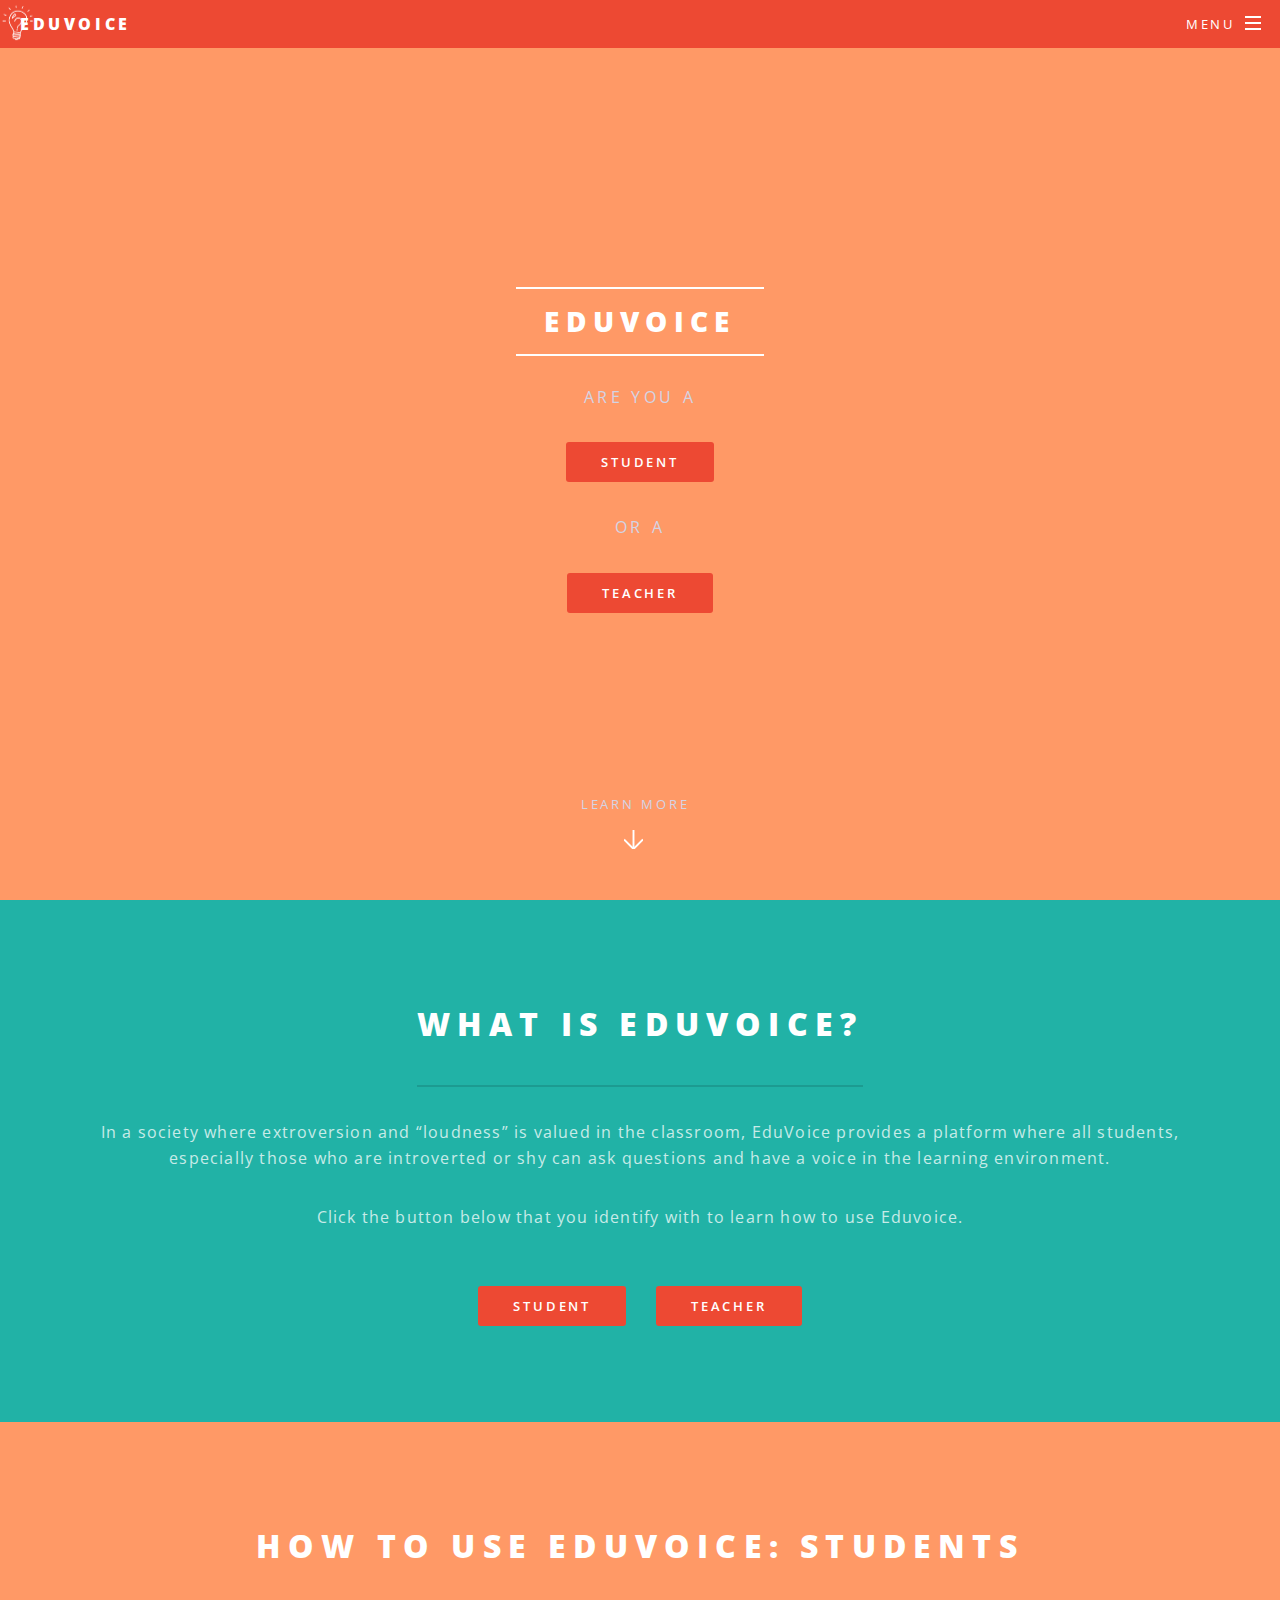
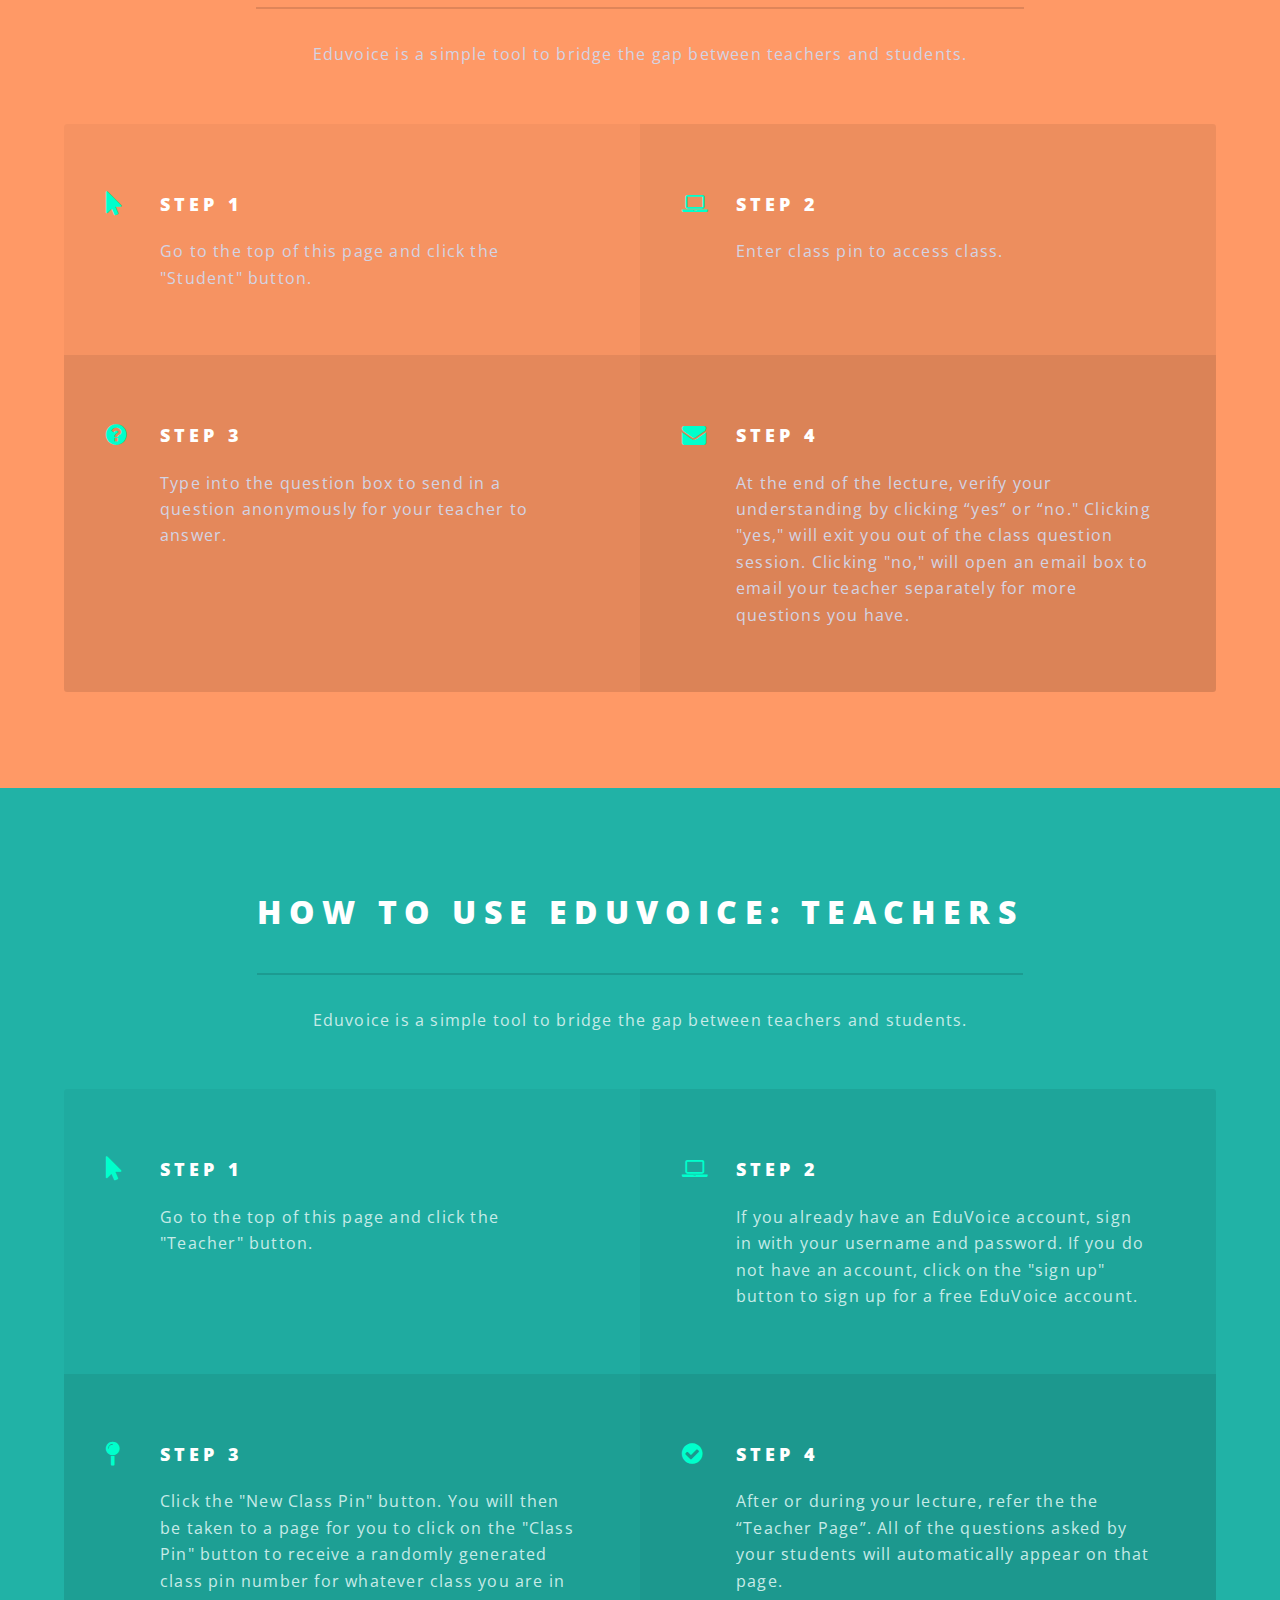
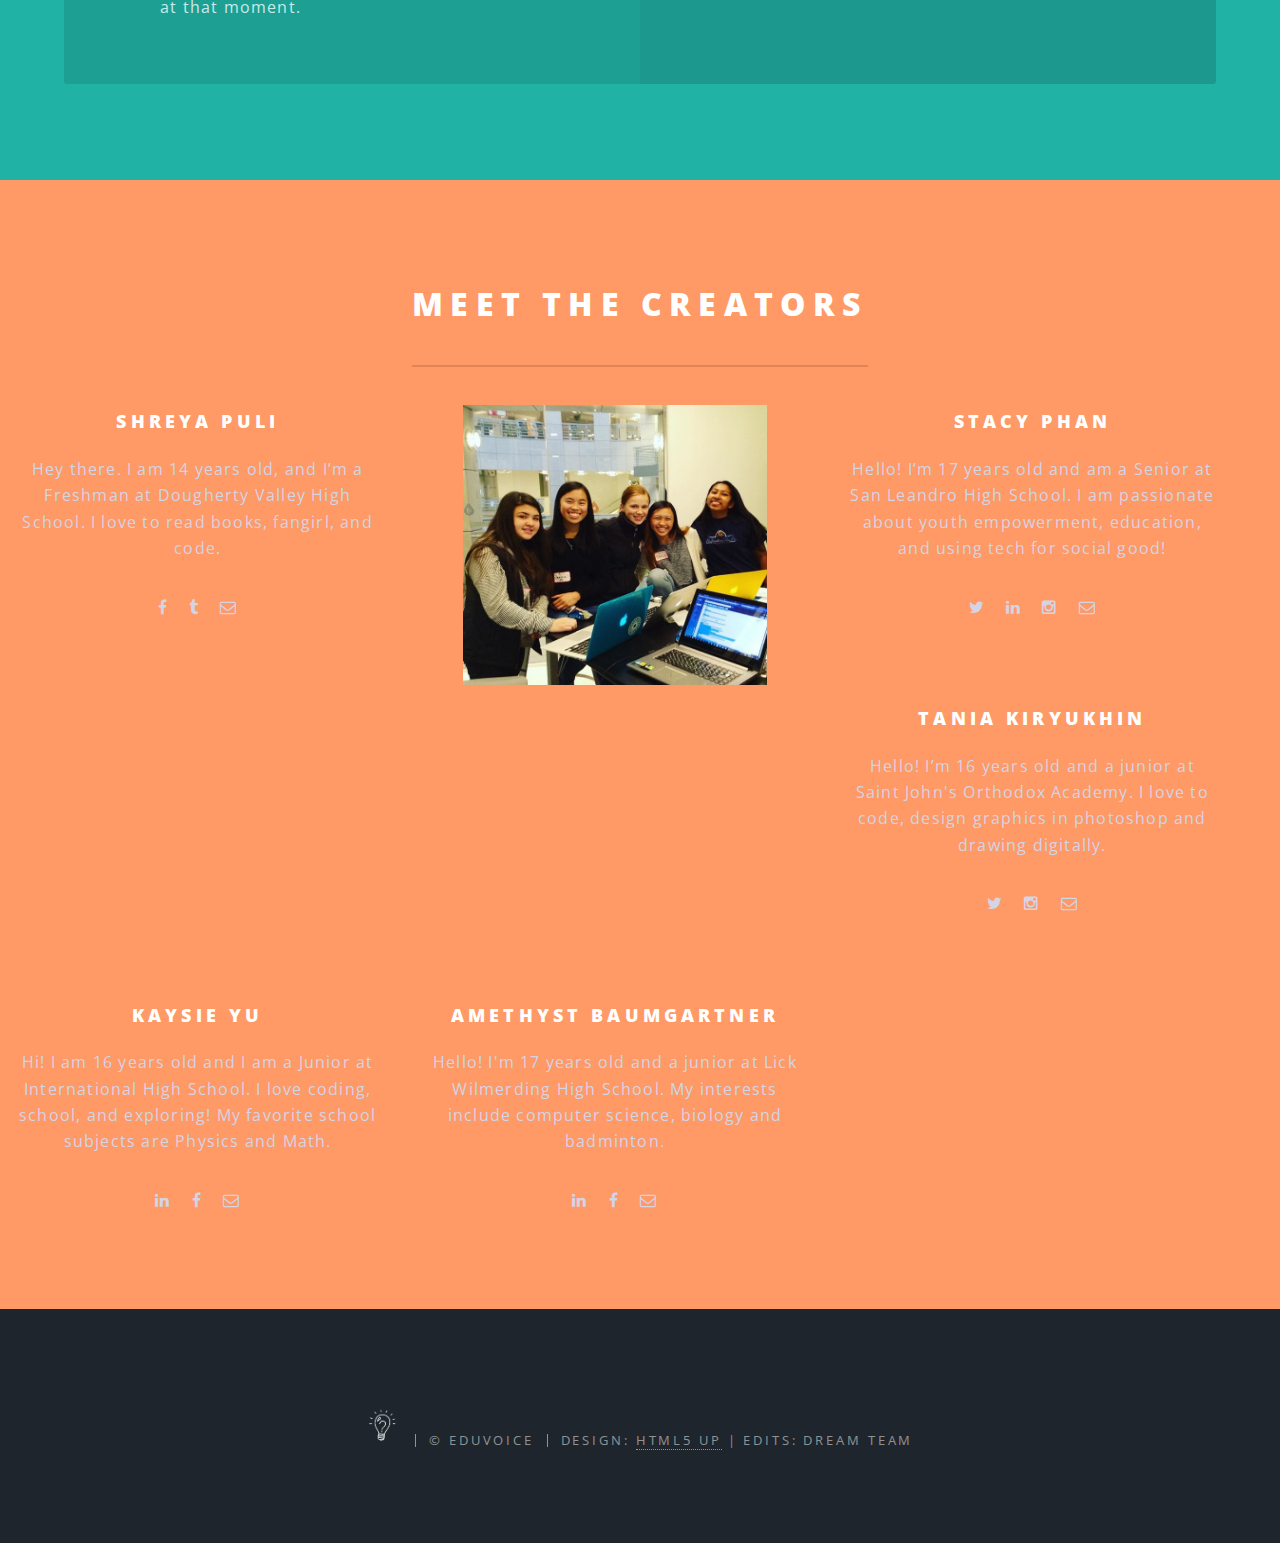
<file: index.html>
<!--
	Spectral by HTML5 UP
	html5up.net | @n33co
	Free for personal and commercial use under the CCA 3.0 license (html5up.net/license)
-->
<html>
	<head>
		<title>EduVoice</title>
		<meta charset="utf-8" />
		<meta name="viewport" content="width=device-width, initial-scale=1" />
		<!--[if lte IE 8]><script src="assets/js/ie/html5shiv.js"></script><![endif]-->
		<link rel="stylesheet" href="assets/css/main.css" />
		<!--[if lte IE 8]><link rel="stylesheet" href="assets/css/ie8.css" /><![endif]-->
		<!--[if lte IE 9]><link rel="stylesheet" href="assets/css/ie9.css" /><![endif]-->
	</head>
	<body class="landing">

		<!-- Page Wrapper -->
			<div id="page-wrapper">

				<!-- Header -->
					<header id="header">
						<h1><a href="index.html">EDUVOICE</a></h1><img src="logo.png" style="width:35px; height:45px"></a>
						<nav id="nav">
							<ul>
								<li class="special">
									<a href="#menu" class="menuToggle"><span>Menu</span></a>
									<div id="menu">
										<ul>
											<li><a href="index.html">Home</a></li>
											<li><a href="#two">How To Use: Students</a></li>
											<li><a href="#three">How To Use: Teachers</a></li>
											<li><a href="elements.html">Teacher Registration</a></li>
										</ul>
									</div>
								</li>
							</ul>
						</nav>
					</header>

				<!-- Banner -->
					<section id="banner" class="wrapper style3 special">
						<div class="inner">
							<h2>EDUVOICE</h2>
							<p>Are you a</p>
							<ul class="actions">
								<li><a href="generic.html" class="button special">Student</a></li>
							</ul>
							<p>or a</p>
							<ul class="actions">
								<li><a href="elements.html" class="button special">Teacher</a></li>
							</ul>
						</div>
						<a href="#one" class="more scrolly">Learn More</a>
					</section>

				<!-- One -->
					<section id="one" class="wrapper style1 special">
						<div class="inner">
							<header class="major">
								<h2>What is Eduvoice?</h2>
								<p>In a society where extroversion and “loudness” is valued in the classroom, EduVoice provides a platform where all students, especially those who are introverted or shy can ask questions and have a voice in the learning environment.</p>
								<p>Click the button below that you identify with to learn how to use Eduvoice.</p>
							</header>
							<ul class="actions">
								<li><a href="#two" class="button special">Student</a></li>
								<li><a href="#three" class="button special">Teacher</a></li>
							</ul>
						</div>
					</section>
				<!-- Two -->
					<section id="two" class="wrapper style3 special">
						<div class="inner">
							<header class="major">
								<h2>How to Use Eduvoice: Students</h2>
								<p>Eduvoice is a simple tool to bridge the gap between teachers and students.</p>
							</header>
							<ul class="features">
								<li class="icon fa-mouse-pointer">
									<h3>STEP 1</h3>
									<p>Go to the top of this page and click the "Student" button.</p>
								</li>
								<li class="icon fa-laptop">
									<h3>STEP 2</h3>
									<p>Enter class pin to access class.</p>
								</li>
								<li class="icon fa-question-circle">
									<h3>Step 3</h3>
									<p>Type into the question box to send in a question anonymously for your teacher to answer.</p>
								</li>
								<li class="icon fa-envelope">
									<h3>Step 4</h3>
									<p>At the end of the lecture, verify your understanding by clicking “yes” or “no." Clicking "yes," will exit you out of the class question session. Clicking "no," will open an email box to email your teacher separately for more questions you have.</p>
								</li>
							</ul>
						</div>
					</section>
				<!-- Three -->
					<section id="three" class="wrapper style1 special">
						<div class="inner">
							<header class="major">
								<h2>How to Use Eduvoice: Teachers</h2>
								<p>Eduvoice is a simple tool to bridge the gap between teachers and students.</p>
							</header>
							<ul class="features">
								<li class="icon fa-mouse-pointer">
									<h3>STEP 1</h3>
									<p>Go to the top of this page and click the "Teacher" button.</p>
								</li>
								<li class="icon fa-laptop">
									<h3>STEP 2</h3>
									<p>If you already have an EduVoice account, sign in with your username and password. If you do not have an account, click on the "sign up" button to sign up for a free EduVoice account.</p>
								</li>
								<li class="icon fa-map-pin">
									<h3>Step 3</h3>
									<p>Click the "New Class Pin" button. You will then be taken to a page for you to click on the "Class Pin" button to receive a randomly generated class pin number for whatever class you are in at that moment.</p>
								</li>
								<li class="icon fa-check-circle">
									<h3>Step 4</h3>
									<p>After or during your lecture, refer the the “Teacher Page”.  All of the questions asked by your students will automatically appear on that page.</p>
								</li>
							</ul>
						</div>
					</section>

				<!-- Four -->
					<section id="four" class="wrapper style3 special">
						<div class="inner">
							<header class="major">
								<h2>Meet the Creators</h2>
							</header>
							<div class="row">
								<div class="4u 12u(narrower)">
									<section>
										<header>
											<h3>Shreya Puli</h3>
										</header>
										<p>Hey there. I am 14 years old, and I’m a Freshman at Dougherty Valley High School. I love to read books, fangirl, and code.</p>
										<ul class="icons">
											<li><a href="https://www.facebook.com/shreya.puli" class="icon fa-facebook"><span class="label">Facebook</span></a></li>
											<li><a href="#" class="icon fa-tumblr"><span class="label">Tumblr</span></a></li>
											<li><a href="mailto:shreya.classes@gmail.com" class="icon fa-envelope-o"><span class="label">Email</span></a></li>
										</ul>		
									</section>
								</div>
								<div class="4u 12u(narrower)">
									<section>
										<header>
											<img src="eduvoice.jpg" style="width:304px;height:280px;">
										</header>
									</section>
								</div>
								<div class="4u 12u(narrower)">
									<section>
										<header>
											<h3>Stacy Phan</h3>
										</header>
										<p>Hello! I’m 17 years old and am a Senior at San Leandro High School. I am passionate about youth empowerment, education, and using tech for social good!</p>
										<ul class="icons">
											<li><a href="https://twitter.com/stacyvusa" class="icon fa-twitter"><span class="label">Twitter</span></a></li>
											<li><a href="https://www.linkedin.com/in/stacy-phan-23124486" class="icon fa-linkedin"><span class="label">Linkedin</span></a></li>
											<li><a href="https://www.instagram.com/stacyusa/" class="icon fa-instagram"><span class="label">Instagram</span></a></li>
											<li><a href="mailto:stacyviviphan@gmail.com" class="icon fa-envelope-o"><span class="label">Email</span></a></li>
										</ul>									
									</section>
								</div>
								<div class="4u 12u(narrower)">
									<section>
										<header>
											<h3>Tania Kiryukhin</h3>
										</header>
										<p>Hello! I’m 16 years old and a junior at Saint John's Orthodox Academy. I love to code, design graphics in photoshop and drawing digitally.</p>
										<ul class="icons">
											<li><a href="https://twitter.com/SJ_difference" class="icon fa-twitter"><span class="label">Twitter</span></a></li>
											<li><a href="https://www.instagram.com/spaceisthe_limit/" class="icon fa-instagram"><span class="label">Instagram</span></a></li>
											<li><a href="mailto:taniask48@gmail.com" class="icon fa-envelope-o"><span class="label">Email</span></a></li>
										</ul>		
									</section>
								</div>
								<div class="4u 12u(narrower)">
									<section>
										<header>
											<h3>Kaysie Yu</h3>
										</header>
										<p>Hi! I am 16 years old and I am a Junior at International High School. I love coding, school, and exploring! My favorite school subjects are Physics and Math.</p>
										<ul class="icons">
											<li><a href="https://www.linkedin.com/pub/kaysie-yu/b3/211/771" class="icon fa-linkedin"><span class="label">Linkedin</span></a></li>
											<li><a href="#" class="icon fa-facebook"><span class="label">Facebook</span></a></li>
											<li><a href="mailto:kaykyuu@gmail.com" class="icon fa-envelope-o"><span class="label">Email</span></a></li>
										</ul>		
									</section>
								</div>
								<div class="4u 12u(narrower)">
									<section>
										<header>
											<h3>Amethyst Baumgartner</h3>
										</header>
										<p>Hello! I'm 17 years old and a junior at Lick Wilmerding High School. My interests include computer science, biology and badminton. </p>
										<ul class="icons">
											<li><a href="https://www.linkedin.com/in/amethyst-baumgartner-a45a97100" class="icon fa-linkedin"><span class="label">Linkedin</span></a></li>											
											<li><a href="#" class="icon fa-facebook"><span class="label">Facebook</span></a></li>
											<li><a href="mailto:amie.b17@gmail.com" class="icon fa-envelope-o"><span class="label">Email</span></a></li>
										</ul>		
									</section>
								</div>
							</div>
						</div>
					</section>

				<!-- Footer -->
					<footer id="footer">
						<ul class="copyright">
							<li><img src="logo.png" style="width:30px; height: 40px;"></li>
							<li>&copy; EduVoice</li><li>Design: <a href="http://html5up.net">HTML5 UP</a></li> | Edits: DREAM TEAM</li>
						</ul>
					</footer>

			</div>

		<!-- Scripts -->
			<script src="assets/js/jquery.min.js"></script>
			<script src="assets/js/jquery.scrollex.min.js"></script>
			<script src="assets/js/jquery.scrolly.min.js"></script>
			<script src="assets/js/skel.min.js"></script>
			<script src="assets/js/util.js"></script>
			<!--[if lte IE 8]><script src="assets/js/ie/respond.min.js"></script><![endif]-->
			<script src="assets/js/main.js"></script>

	</body>
</html>
</file>
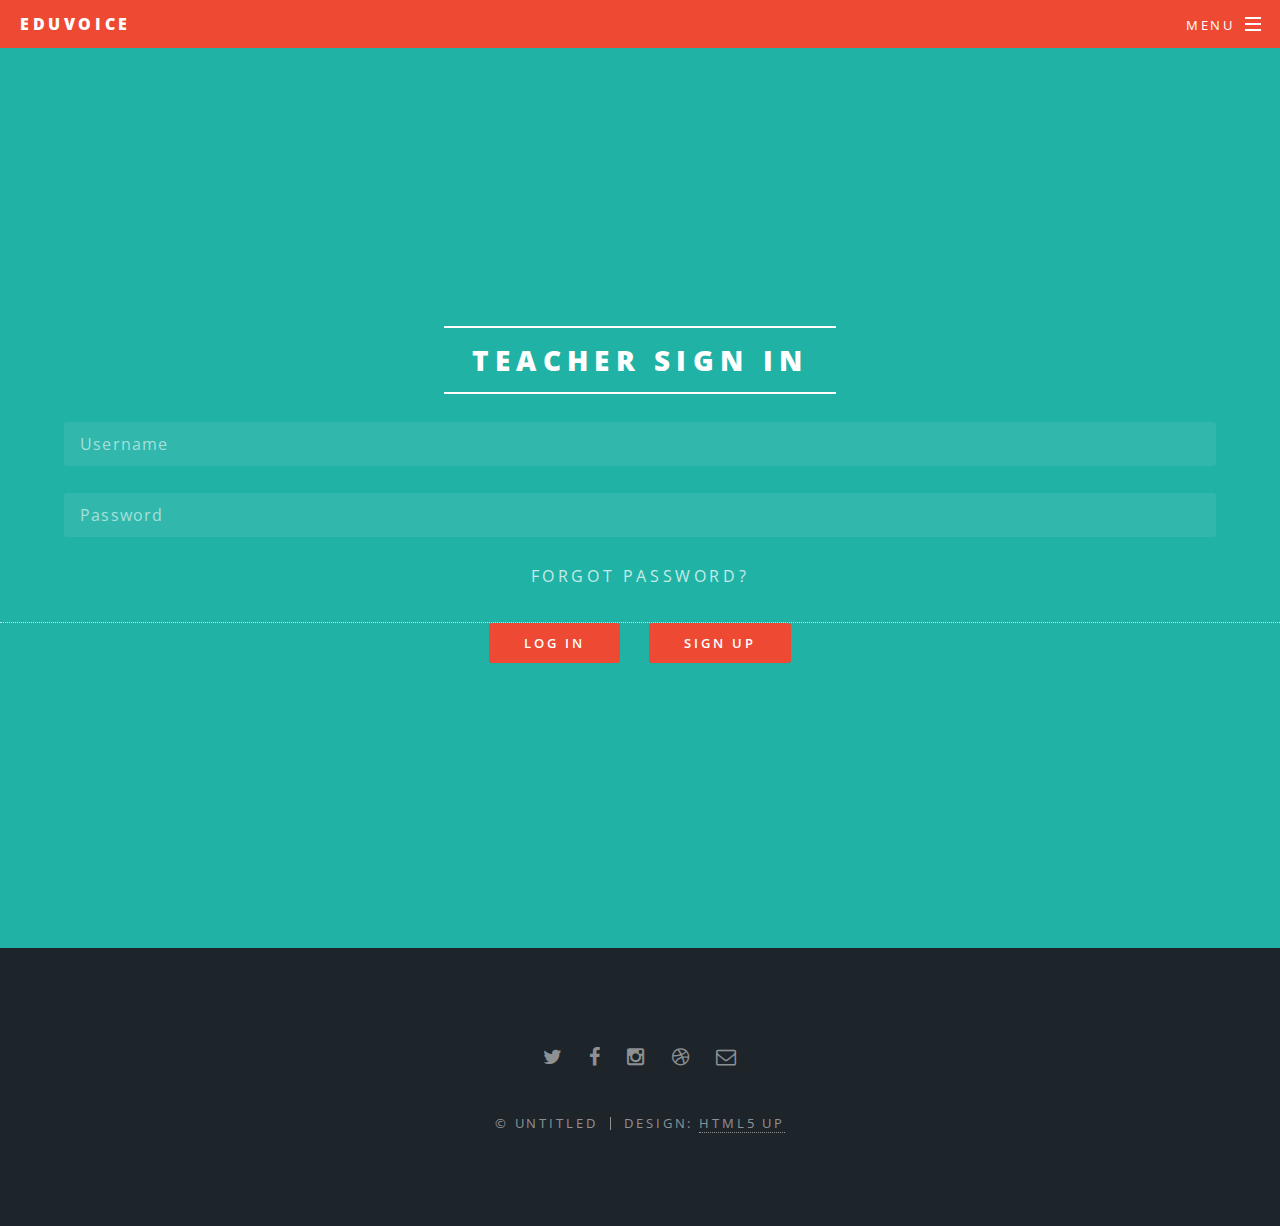
<file: elements.html>
<!DOCTYPE HTML>
<!--
	Spectral by HTML5 UP
	html5up.net | @n33co
	Free for personal and commercial use under the CCA 3.0 license (html5up.net/license)
-->
<html>
	<head>
		<title>Generic - Spectral by HTML5 UP</title>
		<meta charset="utf-8" />
		<meta name="viewport" content="width=device-width, initial-scale=1" />
		<!--[if lte IE 8]><script src="assets/js/ie/html5shiv.js"></script><![endif]-->
		<link rel="stylesheet" href="assets/css/main.css" />
		<!--[if lte IE 8]><link rel="stylesheet" href="assets/css/ie8.css" /><![endif]-->
		<!--[if lte IE 9]><link rel="stylesheet" href="assets/css/ie9.css" /><![endif]-->
	</head>
	<body>

		<!-- Page Wrapper -->
			<div id="page-wrapper">

				<!-- Header -->
					<header id="header">
						<h1><a href="index.html">EDUVOICE</a></h1>
						<nav id="nav">
							<ul>
								<li class="special">
									<a href="#menu" class="menuToggle"><span>Menu</span></a>
									<div id="menu">
										<ul>
											<li><a href="index.html">Home</a></li>
											<li><a href="generic.html">Class ID</a></li>
											<li><a href="elements.html">Elements</a></li>
										</ul>
									</div>
								</li>
							</ul>
						</nav>
					</header>

				<!-- Main -->
					<article id="main">
						<section id="banner" class="wrapper style1 special">
						<div class="inner">
							<h2>TEACHER SIGN IN</h2>
								<input type="text" id="field1" placeholder="Username"><br>
								<input type="text" id="field1" placeholder="Password"><br>
								<a href="http://html5up.net"</a><p>Forgot password?</p>
						</div>
						<ul class="actions">
							<li><a href="teacher2.html" class="button special">Log In</a></li>
							<li><a href="register.html" class="button special">Sign Up</a></li>
						</ul>
						</section>
					</article>

				<!-- Footer -->
					<footer id="footer">
						<ul class="icons">
							<li><a href="#" class="icon fa-twitter"><span class="label">Twitter</span></a></li>
							<li><a href="#" class="icon fa-facebook"><span class="label">Facebook</span></a></li>
							<li><a href="#" class="icon fa-instagram"><span class="label">Instagram</span></a></li>
							<li><a href="#" class="icon fa-dribbble"><span class="label">Dribbble</span></a></li>
							<li><a href="#" class="icon fa-envelope-o"><span class="label">Email</span></a></li>
						</ul>
						<ul class="copyright">
							<li>&copy; Untitled</li><li>Design: <a href="http://html5up.net">HTML5 UP</a></li>
						</ul>
					</footer>

			</div>

		<!-- Scripts -->
			<script src="assets/js/jquery.min.js"></script>
			<script src="assets/js/jquery.scrollex.min.js"></script>
			<script src="assets/js/jquery.scrolly.min.js"></script>
			<script src="assets/js/skel.min.js"></script>
			<script src="assets/js/util.js"></script>
			<!--[if lte IE 8]><script src="assets/js/ie/respond.min.js"></script><![endif]-->
			<script src="assets/js/main.js"></script>

	</body>
</html>
</file>
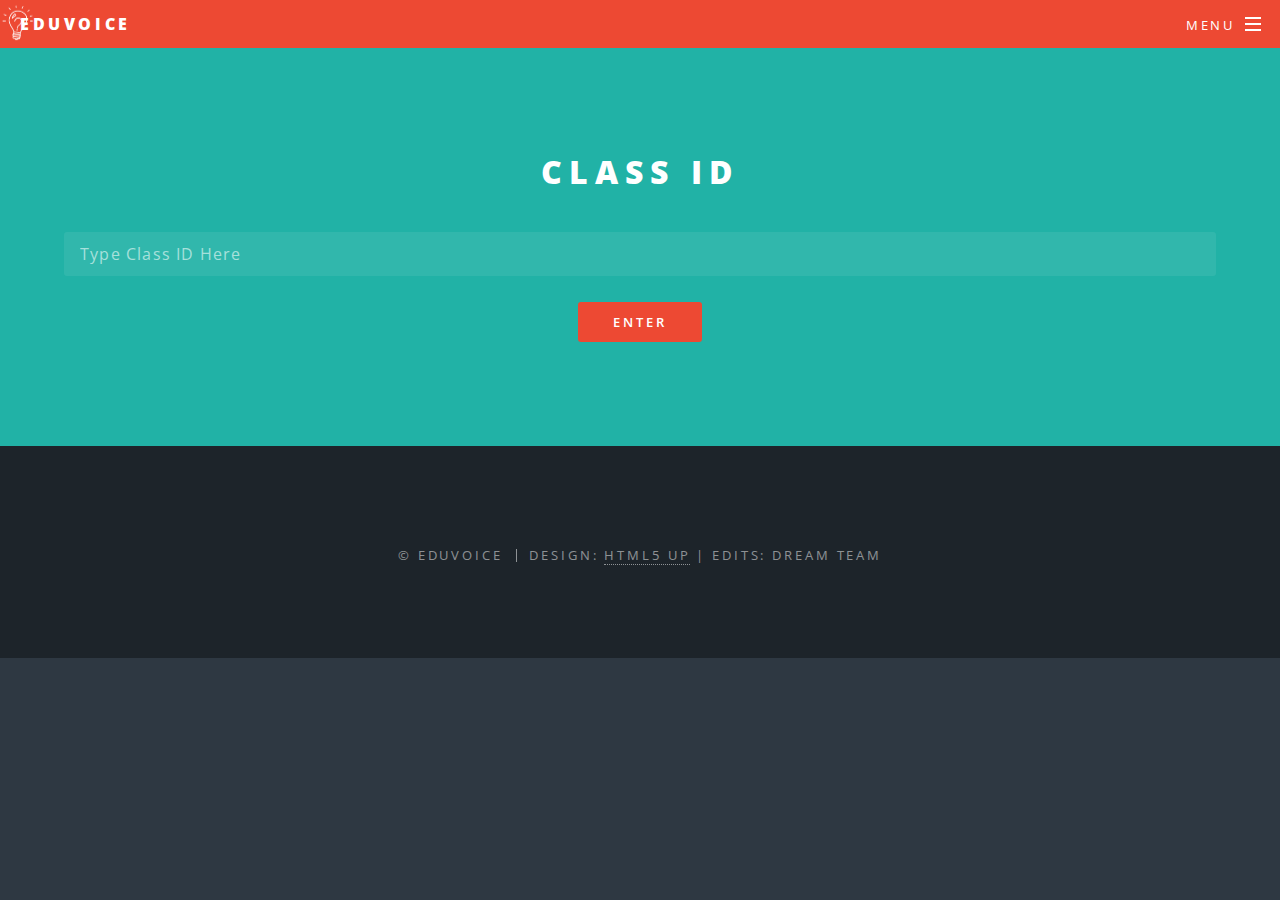
<file: generic.html>
<!DOCTYPE HTML>
<!--
	Spectral by HTML5 UP
	html5up.net | @n33co
	Free for personal and commercial use under the CCA 3.0 license (html5up.net/license)
-->
<html>
	<head>
		<title>EduVoice</title>
		<meta charset="utf-8" />
		<meta name="viewport" content="width=device-width, initial-scale=1" />
		<!--[if lte IE 8]><script src="assets/js/ie/html5shiv.js"></script><![endif]-->
		<link rel="stylesheet" href="assets/css/main.css" />
		<!--[if lte IE 8]><link rel="stylesheet" href="assets/css/ie8.css" /><![endif]-->
		<!--[if lte IE 9]><link rel="stylesheet" href="assets/css/ie9.css" /><![endif]-->
	</head>
	<body>

		<!-- Page Wrapper -->
			<div id="page-wrapper">

				<!-- Header -->
					<header id="header">
						<h1><a href="index.html">EDUVOICE</a></h1><img src="logo.png" style="width:35px; height:45px"></a>
						<nav id="nav">
							<ul>
								<li class="special">
									<a href="#menu" class="menuToggle"><span>Menu</span></a>
									<div id="menu">
										<ul>
											<li><a href="index.html">Home</a></li>
											<li><a href="#two">How To Use: Students</a></li>
											<li><a href="#three">How To Use: Teachers</a></li>
											<li><a href="elements.html">Teacher Registration</a></li>
										</ul>
									</div>
								</li>
							</ul>
						</nav>
					</header>

				<!-- Main -->
						<section id="one" class="wrapper style1 special">
						<div class="inner">
							<h2>CLASS ID</h2>
								<input type="text" id="field1" placeholder="Type Class ID Here"><br>	
						</div>
						<ul class="actions">
							<li><a href="questions.html" class="button special">ENTER</a></li>
						</ul>
						</section>

				<!-- Footer -->
					<footer id="footer">
						<ul class="copyright">
							<li>&copy; EduVoice</li><li>Design: <a href="http://html5up.net">HTML5 UP</a></li> | Edits: DREAM TEAM</li>
						</ul>
					</footer>

			</div>

		<!-- Scripts -->
			<script src="assets/js/jquery.min.js"></script>
			<script src="assets/js/jquery.scrollex.min.js"></script>
			<script src="assets/js/jquery.scrolly.min.js"></script>
			<script src="assets/js/skel.min.js"></script>
			<script src="assets/js/util.js"></script>
			<!--[if lte IE 8]><script src="assets/js/ie/respond.min.js"></script><![endif]-->
			<script src="assets/js/main.js"></script>

	</body>
</html>
</file>
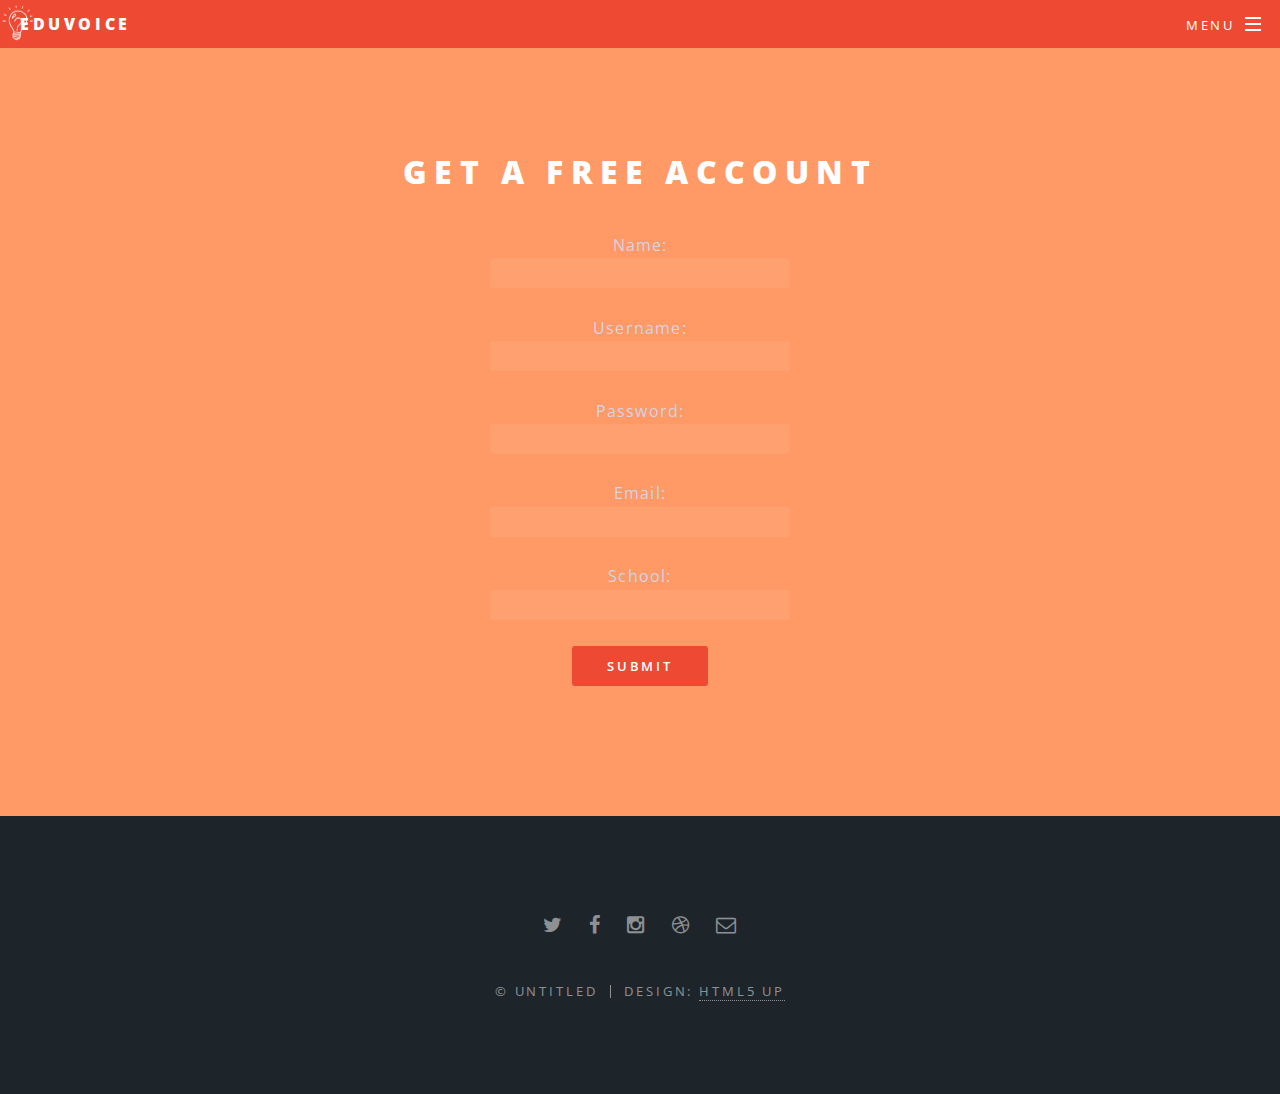
<file: register.html>
<!DOCTYPE HTML>
<!--
	Spectral by HTML5 UP
	html5up.net | @n33co
	Free for personal and commercial use under the CCA 3.0 license (html5up.net/license)
-->
<html>
	<head>
		<title>EduVoice</title>
		<meta charset="utf-8" />
		<meta name="viewport" content="width=device-width, initial-scale=1" />
		<!--[if lte IE 8]><script src="assets/js/ie/html5shiv.js"></script><![endif]-->
		<link rel="stylesheet" href="assets/css/main.css" />
		<!--[if lte IE 8]><link rel="stylesheet" href="assets/css/ie8.css" /><![endif]-->
		<!--[if lte IE 9]><link rel="stylesheet" href="assets/css/ie9.css" /><![endif]-->
	</head>
	<body>

		<!-- Page Wrapper -->
			<div id="page-wrapper">

				<!-- Header -->
					<header id="header">
						<h1><a href="index.html">EDUVOICE</a></h1><img src="logo.png" style="width:35px; height:45px"></a>
						<nav id="nav">
							<ul>
								<li class="special">
									<a href="#menu" class="menuToggle"><span>Menu</span></a>
									<div id="menu">
										<ul>
											<li><a href="index.html">Home</a></li>
											<li><a href="#two">How To Use: Students</a></li>
											<li><a href="#three">How To Use: Teachers</a></li>
											<li><a href="elements.html">Teacher Registration</a></li>
										</ul>
									</div>
								</li>
							</ul>
						</nav>
					</header>
		
		<section id="three" class="wrapper style3 special">
			<div class="inner">
				<header>
					<h2>Get a Free Account</h>
				</header>
			</div>

		<div>
		<form>
			Name:
			<input type="text" style="width:300px;height:30px;margin-left:auto;margin-right:auto;display:block;margin-bottom:0%""> <center> <name="firstname">
			<br>Username:</br>
				<input type="text" style="width:300px;height:30px;margin-left:auto;margin-right:auto;display:block;margin-bottom:0%""> <center> <name="firstname"> 
			<br>Password:</br>
				<input type="text" style="width:300px;height:30px;margin-left:auto;margin-right:auto;display:block;margin-bottom:0%""> <center> <name="firstname">
			<br> Email:</br>
				<input type="text" style="width:300px;height:30px;margin-left:auto;margin-right:auto;display:block;margin-bottom:0%""> <center> <name="firstname">
			<br> School:</br>
			<input type="text" style="width:300px;height:30px;margin-left:auto;margin-right:auto;display:block;margin-bottom:0%""> <center> <name="firstname">
		</form>
		<ul class="actions">
			<br>
			<center><li><a href="elements.html" class="button special">Submit</a></li></center>
			</br>
		</ul>
		</div>
		</section>
		
				<!-- Footer -->
					<footer id="footer">
						<ul class="icons">
							<li><a href="#" class="icon fa-twitter"><span class="label">Twitter</span></a></li>
							<li><a href="#" class="icon fa-facebook"><span class="label">Facebook</span></a></li>
							<li><a href="#" class="icon fa-instagram"><span class="label">Instagram</span></a></li>
							<li><a href="#" class="icon fa-dribbble"><span class="label">Dribbble</span></a></li>
							<li><a href="#" class="icon fa-envelope-o"><span class="label">Email</span></a></li>
						</ul>
						<ul class="copyright">
							<li>&copy; Untitled</li><li>Design: <a href="http://html5up.net">HTML5 UP</a></li>
						</ul>
					</footer>

			</div>

		<!-- Scripts -->
			<script src="assets/js/jquery.min.js"></script>
			<script src="assets/js/jquery.scrollex.min.js"></script>
			<script src="assets/js/jquery.scrolly.min.js"></script>
			<script src="assets/js/skel.min.js"></script>
			<script src="assets/js/util.js"></script>
			<!--[if lte IE 8]><script src="assets/js/ie/respond.min.js"></script><![endif]-->
			<script src="assets/js/main.js"></script>

	</body>
</html>
</file>
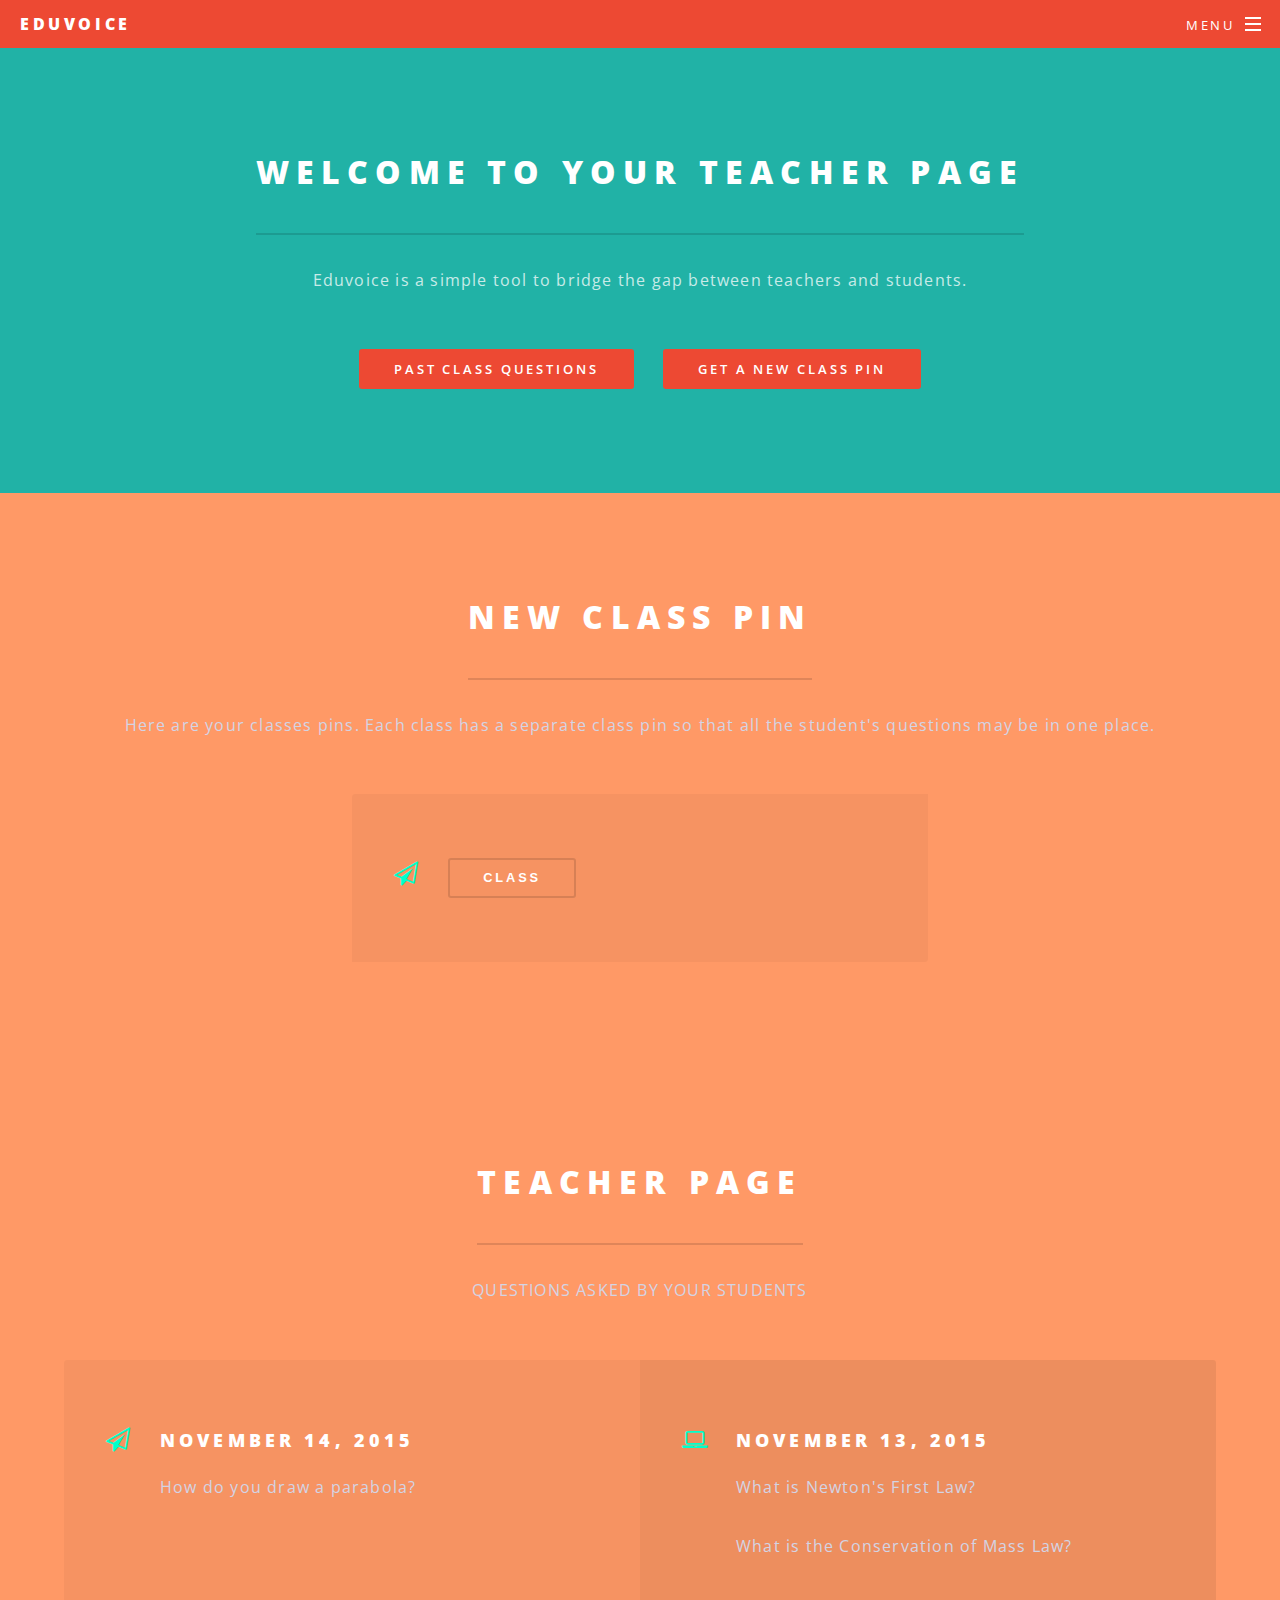
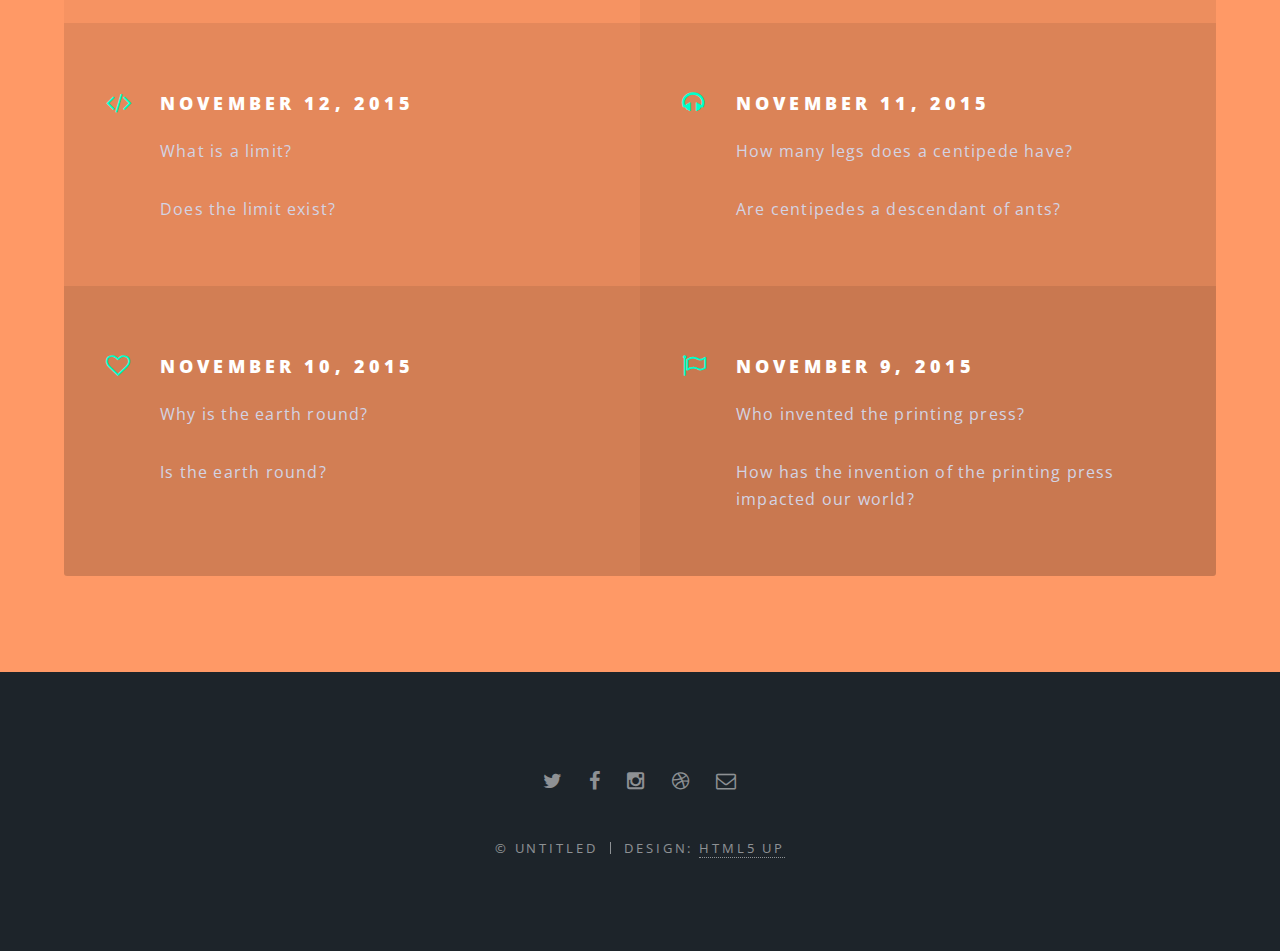
<file: teacher2.html>
<!DOCTYPE HTML>
<!--
	Spectral by HTML5 UP
	html5up.net | @n33co
	Free for personal and commercial use under the CCA 3.0 license (html5up.net/license)
-->
<html>
	<head>
		<title>Generic - Spectral by HTML5 UP</title>
		<meta charset="utf-8" />
		<meta name="viewport" content="width=device-width, initial-scale=1" />
		<!--[if lte IE 8]><script src="assets/js/ie/html5shiv.js"></script><![endif]-->
		<link rel="stylesheet" href="assets/css/main.css" />
		<!--[if lte IE 8]><link rel="stylesheet" href="assets/css/ie8.css" /><![endif]-->
		<!--[if lte IE 9]><link rel="stylesheet" href="assets/css/ie9.css" /><![endif]-->
	</head>
	<body>

		<!-- Page Wrapper -->
			<div id="page-wrapper">

				<!-- Header -->
					<header id="header">
						<h1><a href="index.html">EDUVOICE</a></h1>
						<nav id="nav">
							<ul>
								<li class="special">
									<a href="#menu" class="menuToggle"><span>Menu</span></a>
									<div id="menu">
										<ul>
											<li><a href="index.html">Home</a></li>
											<li><a href="generic.html">Class ID</a></li>
											<li><a href="elements.html">Elements</a></li>
										</ul>
									</div>
								</li>
							</ul>
						</nav>
					</header>

				<!-- Main -->
					<section id="one" class="wrapper style1 special">
						<div class="inner">
							<header class="major">
								<h2>WELCOME TO YOUR TEACHER PAGE</h2>
								<p>Eduvoice is a simple tool to bridge the gap between teachers and students.</p>
							</header>
							<ul class="actions">
								<li><a href="#three" class="button special">Past Class Questions</a></li>
								<li><a href="#two" class="button special">Get A New Class Pin</a></li>
							</ul>
						</div>
					</section>
			
				<!-- Two -->
					<section id="two" class="wrapper style3 special">
						<div class="inner">
							<header class="major">
								<h2>New Class Pin</h2>
								<p>Here are your classes pins. Each class has a separate class pin so that all the student's questions may be in one place.</p>
							</header>
							<ul class="features">
								<li class="icon fa-paper-plane-o">
									<button onclick="myFunction()">Class</button>
									<p id="demo"></p>
									<script>										
									function myFunction() {
										var randNumber = Math.floor(Math.random() * 100000);
										if (randNumber >= 10000) {
											document.getElementById("demo").innerHTML = randNumber;		
										}
										else {
											myFunction();
										}
									}
									</script>
								</li>					
							</ul>
						</div>
					</section>
					
<!-- Teacher Questions Page -->
					<section id="three" class="wrapper style3 special">
						<div class="inner">
							<header class="major">
								<h2>Teacher Page</h2>
								<p>QUESTIONS ASKED BY YOUR STUDENTS</p>
							</header>
							<ul class="features">
								<li class="icon fa-paper-plane-o">
									<h3>November 14, 2015</h3>
									<p>How do you draw a parabola?</p>
								</li>
								<li class="icon fa-laptop">
									<h3>November 13, 2015</h3>
									<p>What is Newton's First Law?</p>
									<p>What is the Conservation of Mass Law?</p>
								</li>
								<li class="icon fa-code">
									<h3>November 12, 2015</h3>
									<p>What is a limit?</p>
									<p>Does the limit exist?</p>
								</li>
								<li class="icon fa-headphones">
									<h3>November 11, 2015</h3>
									<p>How many legs does a centipede have?</p>
									<p>Are centipedes a descendant of ants?</p>
								</li>
								<li class="icon fa-heart-o">
									<h3>November 10, 2015</h3>
									<p>Why is the earth round?</p>
									<p>Is the earth round?</p>
								</li>
								<li class="icon fa-flag-o">
									<h3>November 9, 2015</h3>
									<p>Who invented the printing press?</p>
									<p>How has the invention of the printing press impacted our world?</p>
								</li>
							</ul>
						</div>
					</section> 

				<!-- Footer -->
					<footer id="footer">
						<ul class="icons">
							<li><a href="#" class="icon fa-twitter"><span class="label">Twitter</span></a></li>
							<li><a href="#" class="icon fa-facebook"><span class="label">Facebook</span></a></li>
							<li><a href="#" class="icon fa-instagram"><span class="label">Instagram</span></a></li>
							<li><a href="#" class="icon fa-dribbble"><span class="label">Dribbble</span></a></li>
							<li><a href="#" class="icon fa-envelope-o"><span class="label">Email</span></a></li>
						</ul>
						<ul class="copyright">
							<li>&copy; Untitled</li><li>Design: <a href="http://html5up.net">HTML5 UP</a></li>
						</ul>
					</footer>

			</div>

		<!-- Scripts -->
			<script src="assets/js/jquery.min.js"></script>
			<script src="assets/js/jquery.scrollex.min.js"></script>
			<script src="assets/js/jquery.scrolly.min.js"></script>
			<script src="assets/js/skel.min.js"></script>
			<script src="assets/js/util.js"></script>
			<!--[if lte IE 8]><script src="assets/js/ie/respond.min.js"></script><![endif]-->
			<script src="assets/js/main.js"></script>

	</body>
</html>
</file>
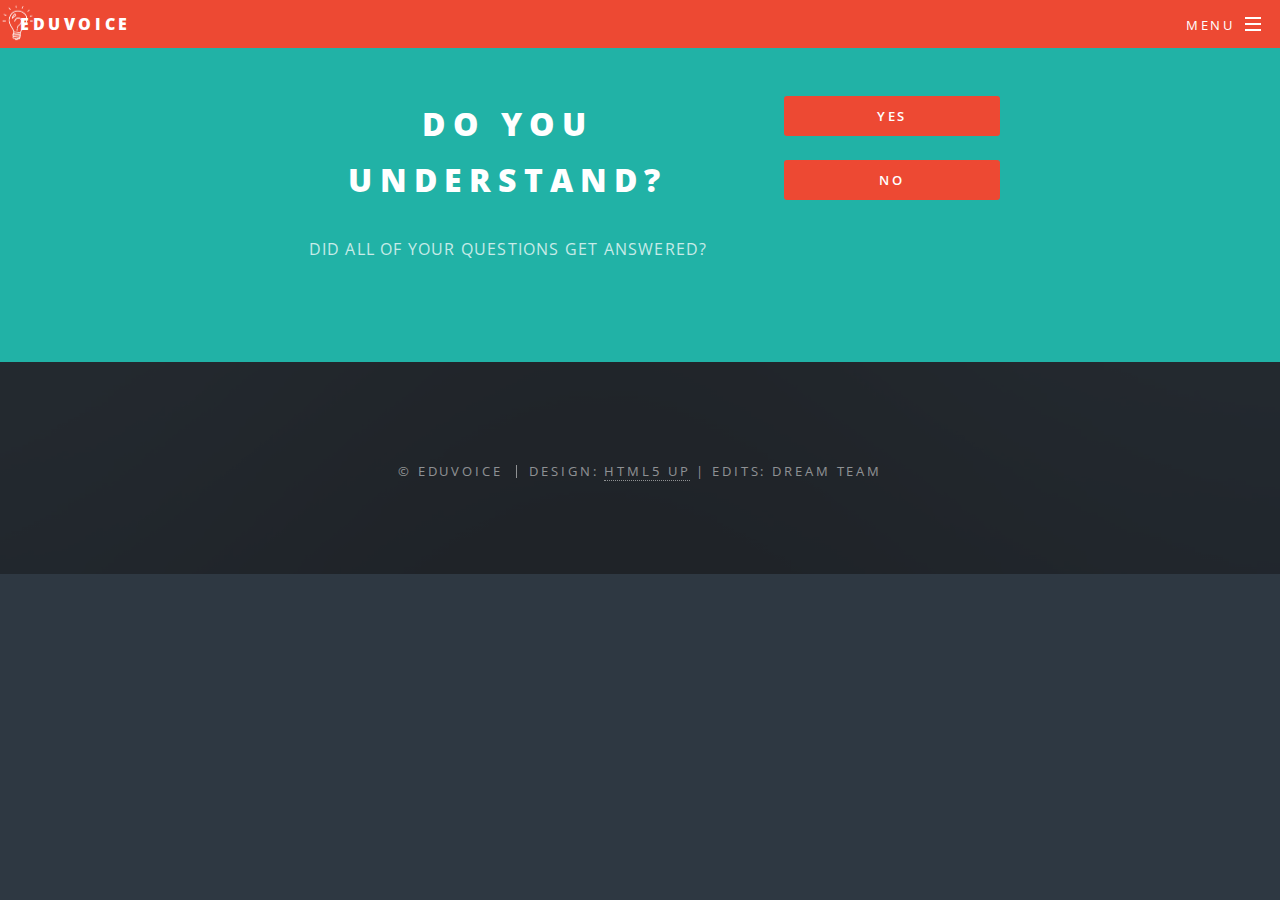
<file: understandpage.html>
<!DOCTYPE HTML>
<!--
	Spectral by HTML5 UP
	html5up.net | @n33co
	Free for personal and commercial use under the CCA 3.0 license (html5up.net/license)
-->
<html>
	<head>
		<title>EduVoice</title>
		<meta charset="utf-8" />
		<meta name="viewport" content="width=device-width, initial-scale=1" />
		<!--[if lte IE 8]><script src="assets/js/ie/html5shiv.js"></script><![endif]-->
		<link rel="stylesheet" href="assets/css/main.css" />
		<!--[if lte IE 8]><link rel="stylesheet" href="assets/css/ie8.css" /><![endif]-->
		<!--[if lte IE 9]><link rel="stylesheet" href="assets/css/ie9.css" /><![endif]-->
	</head>
	<body class="landing">

		<!-- Page Wrapper -->
			<div id="page-wrapper">

				<!-- Header -->
					<header id="header">
						<h1><a href="index.html">EDUVOICE</a></h1><img src="logo.png" style="width:35px; height:45px"></a>
						<nav id="nav">
							<ul>
								<li class="special">
									<a href="#menu" class="menuToggle"><span>Menu</span></a>
									<div id="menu">
										<ul>
											<li><a href="index.html">Home</a></li>
											<li><a href="#two">How To Use: Students</a></li>
											<li><a href="#three">How To Use: Teachers</a></li>
											<li><a href="elements.html">Teacher Registration</a></li>
										</ul>
									</div>
								</li>
							</ul>
						</nav>
					</header>
                    
                    <!-- Do you Understand Page -->
					<section id="cta" class="wrapper style1 special">
						<div class="inner">
							<header>
								<h2>Do You Understand?</h2>
								<p>DID ALL OF YOUR QUESTIONS GET ANSWERED?</p>
							</header>
							<ul class="actions vertical">
								<li><a href="index.html" class="button fit special">Yes</a></li>
								<li><a href="mailto:email@email.co" class="button fit special">No</a></li>		
							</ul>
						</div>
					</section>

				<!-- Footer -->
				<!-- Footer -->
					<footer id="footer">
						<ul class="copyright">
							<li>&copy; EduVoice</li><li>Design: <a href="http://html5up.net">HTML5 UP</a></li> | Edits: DREAM TEAM</li>
						</ul>
					</footer>

			</div>

			</div>

		<!-- Scripts -->
			<script src="assets/js/jquery.min.js"></script>
			<script src="assets/js/jquery.scrollex.min.js"></script>
			<script src="assets/js/jquery.scrolly.min.js"></script>
			<script src="assets/js/skel.min.js"></script>
			<script src="assets/js/util.js"></script>
			<!--[if lte IE 8]><script src="assets/js/ie/respond.min.js"></script><![endif]-->
			<script src="assets/js/main.js"></script>

	</body>
</html>
</file>
<file: assets/css/ie8.css>
/*
	Spectral by HTML5 UP
	html5up.net | @n33co
	Free for personal and commercial use under the CCA 3.0 license (html5up.net/license)
*/

/* Icon */

	.icon.major {
		border: none;
	}

		.icon.major:before {
			font-size: 3em;
		}

/* Form */

	label {
		color: #2E3842;
	}

	input[type="text"],
	input[type="password"],
	input[type="email"],
	select,
	textarea {
		border: solid 1px #dfdfdf;
	}

/* Button */

	input[type="submit"],
	input[type="reset"],
	input[type="button"],
	button,
	.button {
		border: solid 2px #dfdfdf;
	}

		input[type="submit"].special,
		input[type="reset"].special,
		input[type="button"].special,
		button.special,
		.button.special {
			border: 0 !important;
		}

/* Page Wrapper + Menu */

	#menu {
		display: none;
	}

	body.is-menu-visible #menu {
		display: block;
	}

/* Header */

	#header nav > ul > li > a.menuToggle:after {
		display: none;
	}

/* Banner + Wrapper (style4) */

	#banner,
	.wrapper.style4 {
		-ms-behavior: url("assets/js/ie/backgroundsize.min.htc");
	}

		#banner:before,
		.wrapper.style4:before {
			display: none;
		}

/* Banner */

	#banner .more {
		height: 4em;
	}

		#banner .more:after {
			display: none;
		}

/* Main */

	#main > header {
		-ms-behavior: url("assets/js/ie/backgroundsize.min.htc");
	}

		#main > header:before {
			display: none;
		}
</file>
<file: assets/css/ie9.css>
/*
	Spectral by HTML5 UP
	html5up.net | @n33co
	Free for personal and commercial use under the CCA 3.0 license (html5up.net/license)
*/

/* Spotlight */

	.spotlight {
		display: block;
	}

		.spotlight .image {
			display: inline-block;
			vertical-align: top;
		}

		.spotlight .content {
			padding: 4em 4em 2em 4em ;
			display: inline-block;
		}

		.spotlight:after {
			clear: both;
			content: '';
			display: block;
		}

/* Features */

	.features {
		display: block;
	}

		.features li {
			float: left;
		}

		.features:after {
			content: '';
			display: block;
			clear: both;
		}

/* Banner + Wrapper (style4) */

	#banner,
	.wrapper.style2 {
		background-image: url("../../images/banner.jpg");
		background-position: center center;
		background-repeat: no-repeat;
		background-size: cover;
		position: relative;
	}

		#banner:before,
		.wrapper.style2:before {
			background: #000000;
			content: '';
			height: 100%;
			left: 0;
			opacity: 0.5;
			position: absolute;
			top: 0;
			width: 100%;
		}

		#banner .inner,
		.wrapper.style2 .inner {
			position: relative;
			z-index: 1;
		}

/* Banner */

	#banner {
		padding: 14em 0 12em 0 ;
		height: auto;
	}

		#banner:after {
			display: none;
		}

/* CTA */

	#cta .inner header {
		float: left;
	}

	#cta .inner .actions {
		float: left;
	}

	#cta .inner:after {
		clear: both;
		content: '';
		display: block;
	}

/* Main */

	#main > header {
		background-image: url("../../images/banner.jpg");
		background-position: center center;
		background-repeat: no-repeat;
		background-size: cover;
		position: relative;
	}

		#main > header:before {
			background: #000000;
			content: '';
			height: 100%;
			left: 0;
			opacity: 0.5;
			position: absolute;
			top: 0;
			width: 100%;
		}

		#main > header > * {
			position: relative;
			z-index: 1;
		}
</file>
<file: assets/css/main.css>
@import url(font-awesome.min.css);
@import url("http://fonts.googleapis.com/css?family=Open+Sans:400,400italic,600,600italic,800,800italic");

/*
	Spectral by HTML5 UP
	html5up.net | @n33co
	Free for personal and commercial use under the CCA 3.0 license (html5up.net/license)
*/

/* Reset */

	html, body, div, span, applet, object, iframe, h1, h2, h3, h4, h5, h6, p, blockquote, pre, a, abbr, acronym, address, big, cite, code, del, dfn, em, img, ins, kbd, q, s, samp, small, strike, strong, sub, sup, tt, var, b, u, i, center, dl, dt, dd, ol, ul, li, fieldset, form, label, legend, table, caption, tbody, tfoot, thead, tr, th, td, article, aside, canvas, details, embed, figure, figcaption, footer, header, hgroup, menu, nav, output, ruby, section, summary, time, mark, audio, video {
		margin: 0;
		padding: 0;
		border: 0;
		font-size: 100%;
		font: inherit;
		vertical-align: baseline;
	}

	article, aside, details, figcaption, figure, footer, header, hgroup, menu, nav, section {
		display: block;
	}

	body {
		line-height: 1;
	}

	ol, ul {
		list-style: none;
	}

	blockquote, q {
		quotes: none;
	}

	blockquote:before, blockquote:after, q:before, q:after {
		content: '';
		content: none;
	}

	table {
		border-collapse: collapse;
		border-spacing: 0;
	}

	body {
		-webkit-text-size-adjust: none;
	}

/* Box Model */

	*, *:before, *:after {
		-moz-box-sizing: border-box;
		-webkit-box-sizing: border-box;
		box-sizing: border-box;
	}

/* Grid */

	.row {
		border-bottom: solid 1px transparent;
		-moz-box-sizing: border-box;
		-webkit-box-sizing: border-box;
		box-sizing: border-box;
	}

	.row > * {
		float: left;
		-moz-box-sizing: border-box;
		-webkit-box-sizing: border-box;
		box-sizing: border-box;
	}

	.row:after, .row:before {
		content: '';
		display: block;
		clear: both;
		height: 0;
	}

	.row.uniform > * > :first-child {
		margin-top: 0;
	}

	.row.uniform > * > :last-child {
		margin-bottom: 0;
	}

	.row.\30 \25 > * {
		padding: 0 0 0 0em;
	}

	.row.\30 \25 {
		margin: 0 0 -1px 0em;
	}

	.row.uniform.\30 \25 > * {
		padding: 0em 0 0 0em;
	}

	.row.uniform.\30 \25 {
		margin: 0em 0 -1px 0em;
	}

	.row > * {
		padding: 0 0 0 1.5em;
	}

	.row {
		margin: 0 0 -1px -1.5em;
	}

	.row.uniform > * {
		padding: 1.5em 0 0 1.5em;
	}

	.row.uniform {
		margin: -1.5em 0 -1px -1.5em;
	}

	.row.\32 00\25 > * {
		padding: 0 0 0 3em;
	}

	.row.\32 00\25 {
		margin: 0 0 -1px -3em;
	}

	.row.uniform.\32 00\25 > * {
		padding: 3em 0 0 3em;
	}

	.row.uniform.\32 00\25 {
		margin: -3em 0 -1px -3em;
	}

	.row.\31 50\25 > * {
		padding: 0 0 0 2.25em;
	}

	.row.\31 50\25 {
		margin: 0 0 -1px -2.25em;
	}

	.row.uniform.\31 50\25 > * {
		padding: 2.25em 0 0 2.25em;
	}

	.row.uniform.\31 50\25 {
		margin: -2.25em 0 -1px -2.25em;
	}

	.row.\35 0\25 > * {
		padding: 0 0 0 0.75em;
	}

	.row.\35 0\25 {
		margin: 0 0 -1px -0.75em;
	}

	.row.uniform.\35 0\25 > * {
		padding: 0.75em 0 0 0.75em;
	}

	.row.uniform.\35 0\25 {
		margin: -0.75em 0 -1px -0.75em;
	}

	.row.\32 5\25 > * {
		padding: 0 0 0 0.375em;
	}

	.row.\32 5\25 {
		margin: 0 0 -1px -0.375em;
	}

	.row.uniform.\32 5\25 > * {
		padding: 0.375em 0 0 0.375em;
	}

	.row.uniform.\32 5\25 {
		margin: -0.375em 0 -1px -0.375em;
	}

	.\31 2u, .\31 2u\24 {
		width: 100%;
		clear: none;
		margin-left: 0;
	}

	.\31 1u, .\31 1u\24 {
		width: 91.6666666667%;
		clear: none;
		margin-left: 0;
	}

	.\31 0u, .\31 0u\24 {
		width: 83.3333333333%;
		clear: none;
		margin-left: 0;
	}

	.\39 u, .\39 u\24 {
		width: 75%;
		clear: none;
		margin-left: 0;
	}

	.\38 u, .\38 u\24 {
		width: 66.6666666667%;
		clear: none;
		margin-left: 0;
	}

	.\37 u, .\37 u\24 {
		width: 58.3333333333%;
		clear: none;
		margin-left: 0;
	}

	.\36 u, .\36 u\24 {
		width: 50%;
		clear: none;
		margin-left: 0;
	}

	.\35 u, .\35 u\24 {
		width: 41.6666666667%;
		clear: none;
		margin-left: 0;
	}

	.\34 u, .\34 u\24 {
		width: 33.3333333333%;
		clear: none;
		margin-left: 0;
	}

	.\33 u, .\33 u\24 {
		width: 25%;
		clear: none;
		margin-left: 0;
	}

	.\32 u, .\32 u\24 {
		width: 16.6666666667%;
		clear: none;
		margin-left: 0;
	}

	.\31 u, .\31 u\24 {
		width: 8.3333333333%;
		clear: none;
		margin-left: 0;
	}

	.\31 2u\24 + *,
	.\31 1u\24 + *,
	.\31 0u\24 + *,
	.\39 u\24 + *,
	.\38 u\24 + *,
	.\37 u\24 + *,
	.\36 u\24 + *,
	.\35 u\24 + *,
	.\34 u\24 + *,
	.\33 u\24 + *,
	.\32 u\24 + *,
	.\31 u\24 + * {
		clear: left;
	}

	.\-11u {
		margin-left: 91.66667%;
	}

	.\-10u {
		margin-left: 83.33333%;
	}

	.\-9u {
		margin-left: 75%;
	}

	.\-8u {
		margin-left: 66.66667%;
	}

	.\-7u {
		margin-left: 58.33333%;
	}

	.\-6u {
		margin-left: 50%;
	}

	.\-5u {
		margin-left: 41.66667%;
	}

	.\-4u {
		margin-left: 33.33333%;
	}

	.\-3u {
		margin-left: 25%;
	}

	.\-2u {
		margin-left: 16.66667%;
	}

	.\-1u {
		margin-left: 8.33333%;
	}

	@media screen and (max-width: 1680px) {

		.row > * {
			padding: 0 0 0 1.5em;
		}

		.row {
			margin: 0 0 -1px -1.5em;
		}

		.row.uniform > * {
			padding: 1.5em 0 0 1.5em;
		}

		.row.uniform {
			margin: -1.5em 0 -1px -1.5em;
		}

		.row.\32 00\25 > * {
			padding: 0 0 0 3em;
		}

		.row.\32 00\25 {
			margin: 0 0 -1px -3em;
		}

		.row.uniform.\32 00\25 > * {
			padding: 3em 0 0 3em;
		}

		.row.uniform.\32 00\25 {
			margin: -3em 0 -1px -3em;
		}

		.row.\31 50\25 > * {
			padding: 0 0 0 2.25em;
		}

		.row.\31 50\25 {
			margin: 0 0 -1px -2.25em;
		}

		.row.uniform.\31 50\25 > * {
			padding: 2.25em 0 0 2.25em;
		}

		.row.uniform.\31 50\25 {
			margin: -2.25em 0 -1px -2.25em;
		}

		.row.\35 0\25 > * {
			padding: 0 0 0 0.75em;
		}

		.row.\35 0\25 {
			margin: 0 0 -1px -0.75em;
		}

		.row.uniform.\35 0\25 > * {
			padding: 0.75em 0 0 0.75em;
		}

		.row.uniform.\35 0\25 {
			margin: -0.75em 0 -1px -0.75em;
		}

		.row.\32 5\25 > * {
			padding: 0 0 0 0.375em;
		}

		.row.\32 5\25 {
			margin: 0 0 -1px -0.375em;
		}

		.row.uniform.\32 5\25 > * {
			padding: 0.375em 0 0 0.375em;
		}

		.row.uniform.\32 5\25 {
			margin: -0.375em 0 -1px -0.375em;
		}

		.\31 2u\28xlarge\29, .\31 2u\24\28xlarge\29 {
			width: 100%;
			clear: none;
			margin-left: 0;
		}

		.\31 1u\28xlarge\29, .\31 1u\24\28xlarge\29 {
			width: 91.6666666667%;
			clear: none;
			margin-left: 0;
		}

		.\31 0u\28xlarge\29, .\31 0u\24\28xlarge\29 {
			width: 83.3333333333%;
			clear: none;
			margin-left: 0;
		}

		.\39 u\28xlarge\29, .\39 u\24\28xlarge\29 {
			width: 75%;
			clear: none;
			margin-left: 0;
		}

		.\38 u\28xlarge\29, .\38 u\24\28xlarge\29 {
			width: 66.6666666667%;
			clear: none;
			margin-left: 0;
		}

		.\37 u\28xlarge\29, .\37 u\24\28xlarge\29 {
			width: 58.3333333333%;
			clear: none;
			margin-left: 0;
		}

		.\36 u\28xlarge\29, .\36 u\24\28xlarge\29 {
			width: 50%;
			clear: none;
			margin-left: 0;
		}

		.\35 u\28xlarge\29, .\35 u\24\28xlarge\29 {
			width: 41.6666666667%;
			clear: none;
			margin-left: 0;
		}

		.\34 u\28xlarge\29, .\34 u\24\28xlarge\29 {
			width: 33.3333333333%;
			clear: none;
			margin-left: 0;
		}

		.\33 u\28xlarge\29, .\33 u\24\28xlarge\29 {
			width: 25%;
			clear: none;
			margin-left: 0;
		}

		.\32 u\28xlarge\29, .\32 u\24\28xlarge\29 {
			width: 16.6666666667%;
			clear: none;
			margin-left: 0;
		}

		.\31 u\28xlarge\29, .\31 u\24\28xlarge\29 {
			width: 8.3333333333%;
			clear: none;
			margin-left: 0;
		}

		.\31 2u\24\28xlarge\29 + *,
		.\31 1u\24\28xlarge\29 + *,
		.\31 0u\24\28xlarge\29 + *,
		.\39 u\24\28xlarge\29 + *,
		.\38 u\24\28xlarge\29 + *,
		.\37 u\24\28xlarge\29 + *,
		.\36 u\24\28xlarge\29 + *,
		.\35 u\24\28xlarge\29 + *,
		.\34 u\24\28xlarge\29 + *,
		.\33 u\24\28xlarge\29 + *,
		.\32 u\24\28xlarge\29 + *,
		.\31 u\24\28xlarge\29 + * {
			clear: left;
		}

		.\-11u\28xlarge\29 {
			margin-left: 91.66667%;
		}

		.\-10u\28xlarge\29 {
			margin-left: 83.33333%;
		}

		.\-9u\28xlarge\29 {
			margin-left: 75%;
		}

		.\-8u\28xlarge\29 {
			margin-left: 66.66667%;
		}

		.\-7u\28xlarge\29 {
			margin-left: 58.33333%;
		}

		.\-6u\28xlarge\29 {
			margin-left: 50%;
		}

		.\-5u\28xlarge\29 {
			margin-left: 41.66667%;
		}

		.\-4u\28xlarge\29 {
			margin-left: 33.33333%;
		}

		.\-3u\28xlarge\29 {
			margin-left: 25%;
		}

		.\-2u\28xlarge\29 {
			margin-left: 16.66667%;
		}

		.\-1u\28xlarge\29 {
			margin-left: 8.33333%;
		}

	}

	@media screen and (max-width: 1280px) {

		.row > * {
			padding: 0 0 0 1.5em;
		}

		.row {
			margin: 0 0 -1px -1.5em;
		}

		.row.uniform > * {
			padding: 1.5em 0 0 1.5em;
		}

		.row.uniform {
			margin: -1.5em 0 -1px -1.5em;
		}

		.row.\32 00\25 > * {
			padding: 0 0 0 3em;
		}

		.row.\32 00\25 {
			margin: 0 0 -1px -3em;
		}

		.row.uniform.\32 00\25 > * {
			padding: 3em 0 0 3em;
		}

		.row.uniform.\32 00\25 {
			margin: -3em 0 -1px -3em;
		}

		.row.\31 50\25 > * {
			padding: 0 0 0 2.25em;
		}

		.row.\31 50\25 {
			margin: 0 0 -1px -2.25em;
		}

		.row.uniform.\31 50\25 > * {
			padding: 2.25em 0 0 2.25em;
		}

		.row.uniform.\31 50\25 {
			margin: -2.25em 0 -1px -2.25em;
		}

		.row.\35 0\25 > * {
			padding: 0 0 0 0.75em;
		}

		.row.\35 0\25 {
			margin: 0 0 -1px -0.75em;
		}

		.row.uniform.\35 0\25 > * {
			padding: 0.75em 0 0 0.75em;
		}

		.row.uniform.\35 0\25 {
			margin: -0.75em 0 -1px -0.75em;
		}

		.row.\32 5\25 > * {
			padding: 0 0 0 0.375em;
		}

		.row.\32 5\25 {
			margin: 0 0 -1px -0.375em;
		}

		.row.uniform.\32 5\25 > * {
			padding: 0.375em 0 0 0.375em;
		}

		.row.uniform.\32 5\25 {
			margin: -0.375em 0 -1px -0.375em;
		}

		.\31 2u\28large\29, .\31 2u\24\28large\29 {
			width: 100%;
			clear: none;
			margin-left: 0;
		}

		.\31 1u\28large\29, .\31 1u\24\28large\29 {
			width: 91.6666666667%;
			clear: none;
			margin-left: 0;
		}

		.\31 0u\28large\29, .\31 0u\24\28large\29 {
			width: 83.3333333333%;
			clear: none;
			margin-left: 0;
		}

		.\39 u\28large\29, .\39 u\24\28large\29 {
			width: 75%;
			clear: none;
			margin-left: 0;
		}

		.\38 u\28large\29, .\38 u\24\28large\29 {
			width: 66.6666666667%;
			clear: none;
			margin-left: 0;
		}

		.\37 u\28large\29, .\37 u\24\28large\29 {
			width: 58.3333333333%;
			clear: none;
			margin-left: 0;
		}

		.\36 u\28large\29, .\36 u\24\28large\29 {
			width: 50%;
			clear: none;
			margin-left: 0;
		}

		.\35 u\28large\29, .\35 u\24\28large\29 {
			width: 41.6666666667%;
			clear: none;
			margin-left: 0;
		}

		.\34 u\28large\29, .\34 u\24\28large\29 {
			width: 33.3333333333%;
			clear: none;
			margin-left: 0;
		}

		.\33 u\28large\29, .\33 u\24\28large\29 {
			width: 25%;
			clear: none;
			margin-left: 0;
		}

		.\32 u\28large\29, .\32 u\24\28large\29 {
			width: 16.6666666667%;
			clear: none;
			margin-left: 0;
		}

		.\31 u\28large\29, .\31 u\24\28large\29 {
			width: 8.3333333333%;
			clear: none;
			margin-left: 0;
		}

		.\31 2u\24\28large\29 + *,
		.\31 1u\24\28large\29 + *,
		.\31 0u\24\28large\29 + *,
		.\39 u\24\28large\29 + *,
		.\38 u\24\28large\29 + *,
		.\37 u\24\28large\29 + *,
		.\36 u\24\28large\29 + *,
		.\35 u\24\28large\29 + *,
		.\34 u\24\28large\29 + *,
		.\33 u\24\28large\29 + *,
		.\32 u\24\28large\29 + *,
		.\31 u\24\28large\29 + * {
			clear: left;
		}

		.\-11u\28large\29 {
			margin-left: 91.66667%;
		}

		.\-10u\28large\29 {
			margin-left: 83.33333%;
		}

		.\-9u\28large\29 {
			margin-left: 75%;
		}

		.\-8u\28large\29 {
			margin-left: 66.66667%;
		}

		.\-7u\28large\29 {
			margin-left: 58.33333%;
		}

		.\-6u\28large\29 {
			margin-left: 50%;
		}

		.\-5u\28large\29 {
			margin-left: 41.66667%;
		}

		.\-4u\28large\29 {
			margin-left: 33.33333%;
		}

		.\-3u\28large\29 {
			margin-left: 25%;
		}

		.\-2u\28large\29 {
			margin-left: 16.66667%;
		}

		.\-1u\28large\29 {
			margin-left: 8.33333%;
		}

	}

	@media screen and (max-width: 980px) {

		.row > * {
			padding: 0 0 0 1.5em;
		}

		.row {
			margin: 0 0 -1px -1.5em;
		}

		.row.uniform > * {
			padding: 1.5em 0 0 1.5em;
		}

		.row.uniform {
			margin: -1.5em 0 -1px -1.5em;
		}

		.row.\32 00\25 > * {
			padding: 0 0 0 3em;
		}

		.row.\32 00\25 {
			margin: 0 0 -1px -3em;
		}

		.row.uniform.\32 00\25 > * {
			padding: 3em 0 0 3em;
		}

		.row.uniform.\32 00\25 {
			margin: -3em 0 -1px -3em;
		}

		.row.\31 50\25 > * {
			padding: 0 0 0 2.25em;
		}

		.row.\31 50\25 {
			margin: 0 0 -1px -2.25em;
		}

		.row.uniform.\31 50\25 > * {
			padding: 2.25em 0 0 2.25em;
		}

		.row.uniform.\31 50\25 {
			margin: -2.25em 0 -1px -2.25em;
		}

		.row.\35 0\25 > * {
			padding: 0 0 0 0.75em;
		}

		.row.\35 0\25 {
			margin: 0 0 -1px -0.75em;
		}

		.row.uniform.\35 0\25 > * {
			padding: 0.75em 0 0 0.75em;
		}

		.row.uniform.\35 0\25 {
			margin: -0.75em 0 -1px -0.75em;
		}

		.row.\32 5\25 > * {
			padding: 0 0 0 0.375em;
		}

		.row.\32 5\25 {
			margin: 0 0 -1px -0.375em;
		}

		.row.uniform.\32 5\25 > * {
			padding: 0.375em 0 0 0.375em;
		}

		.row.uniform.\32 5\25 {
			margin: -0.375em 0 -1px -0.375em;
		}

		.\31 2u\28medium\29, .\31 2u\24\28medium\29 {
			width: 100%;
			clear: none;
			margin-left: 0;
		}

		.\31 1u\28medium\29, .\31 1u\24\28medium\29 {
			width: 91.6666666667%;
			clear: none;
			margin-left: 0;
		}

		.\31 0u\28medium\29, .\31 0u\24\28medium\29 {
			width: 83.3333333333%;
			clear: none;
			margin-left: 0;
		}

		.\39 u\28medium\29, .\39 u\24\28medium\29 {
			width: 75%;
			clear: none;
			margin-left: 0;
		}

		.\38 u\28medium\29, .\38 u\24\28medium\29 {
			width: 66.6666666667%;
			clear: none;
			margin-left: 0;
		}

		.\37 u\28medium\29, .\37 u\24\28medium\29 {
			width: 58.3333333333%;
			clear: none;
			margin-left: 0;
		}

		.\36 u\28medium\29, .\36 u\24\28medium\29 {
			width: 50%;
			clear: none;
			margin-left: 0;
		}

		.\35 u\28medium\29, .\35 u\24\28medium\29 {
			width: 41.6666666667%;
			clear: none;
			margin-left: 0;
		}

		.\34 u\28medium\29, .\34 u\24\28medium\29 {
			width: 33.3333333333%;
			clear: none;
			margin-left: 0;
		}

		.\33 u\28medium\29, .\33 u\24\28medium\29 {
			width: 25%;
			clear: none;
			margin-left: 0;
		}

		.\32 u\28medium\29, .\32 u\24\28medium\29 {
			width: 16.6666666667%;
			clear: none;
			margin-left: 0;
		}

		.\31 u\28medium\29, .\31 u\24\28medium\29 {
			width: 8.3333333333%;
			clear: none;
			margin-left: 0;
		}

		.\31 2u\24\28medium\29 + *,
		.\31 1u\24\28medium\29 + *,
		.\31 0u\24\28medium\29 + *,
		.\39 u\24\28medium\29 + *,
		.\38 u\24\28medium\29 + *,
		.\37 u\24\28medium\29 + *,
		.\36 u\24\28medium\29 + *,
		.\35 u\24\28medium\29 + *,
		.\34 u\24\28medium\29 + *,
		.\33 u\24\28medium\29 + *,
		.\32 u\24\28medium\29 + *,
		.\31 u\24\28medium\29 + * {
			clear: left;
		}

		.\-11u\28medium\29 {
			margin-left: 91.66667%;
		}

		.\-10u\28medium\29 {
			margin-left: 83.33333%;
		}

		.\-9u\28medium\29 {
			margin-left: 75%;
		}

		.\-8u\28medium\29 {
			margin-left: 66.66667%;
		}

		.\-7u\28medium\29 {
			margin-left: 58.33333%;
		}

		.\-6u\28medium\29 {
			margin-left: 50%;
		}

		.\-5u\28medium\29 {
			margin-left: 41.66667%;
		}

		.\-4u\28medium\29 {
			margin-left: 33.33333%;
		}

		.\-3u\28medium\29 {
			margin-left: 25%;
		}

		.\-2u\28medium\29 {
			margin-left: 16.66667%;
		}

		.\-1u\28medium\29 {
			margin-left: 8.33333%;
		}

	}

	@media screen and (max-width: 736px) {

		.row > * {
			padding: 0 0 0 1.5em;
		}

		.row {
			margin: 0 0 -1px -1.5em;
		}

		.row.uniform > * {
			padding: 1.5em 0 0 1.5em;
		}

		.row.uniform {
			margin: -1.5em 0 -1px -1.5em;
		}

		.row.\32 00\25 > * {
			padding: 0 0 0 3em;
		}

		.row.\32 00\25 {
			margin: 0 0 -1px -3em;
		}

		.row.uniform.\32 00\25 > * {
			padding: 3em 0 0 3em;
		}

		.row.uniform.\32 00\25 {
			margin: -3em 0 -1px -3em;
		}

		.row.\31 50\25 > * {
			padding: 0 0 0 2.25em;
		}

		.row.\31 50\25 {
			margin: 0 0 -1px -2.25em;
		}

		.row.uniform.\31 50\25 > * {
			padding: 2.25em 0 0 2.25em;
		}

		.row.uniform.\31 50\25 {
			margin: -2.25em 0 -1px -2.25em;
		}

		.row.\35 0\25 > * {
			padding: 0 0 0 0.75em;
		}

		.row.\35 0\25 {
			margin: 0 0 -1px -0.75em;
		}

		.row.uniform.\35 0\25 > * {
			padding: 0.75em 0 0 0.75em;
		}

		.row.uniform.\35 0\25 {
			margin: -0.75em 0 -1px -0.75em;
		}

		.row.\32 5\25 > * {
			padding: 0 0 0 0.375em;
		}

		.row.\32 5\25 {
			margin: 0 0 -1px -0.375em;
		}

		.row.uniform.\32 5\25 > * {
			padding: 0.375em 0 0 0.375em;
		}

		.row.uniform.\32 5\25 {
			margin: -0.375em 0 -1px -0.375em;
		}

		.\31 2u\28small\29, .\31 2u\24\28small\29 {
			width: 100%;
			clear: none;
			margin-left: 0;
		}

		.\31 1u\28small\29, .\31 1u\24\28small\29 {
			width: 91.6666666667%;
			clear: none;
			margin-left: 0;
		}

		.\31 0u\28small\29, .\31 0u\24\28small\29 {
			width: 83.3333333333%;
			clear: none;
			margin-left: 0;
		}

		.\39 u\28small\29, .\39 u\24\28small\29 {
			width: 75%;
			clear: none;
			margin-left: 0;
		}

		.\38 u\28small\29, .\38 u\24\28small\29 {
			width: 66.6666666667%;
			clear: none;
			margin-left: 0;
		}

		.\37 u\28small\29, .\37 u\24\28small\29 {
			width: 58.3333333333%;
			clear: none;
			margin-left: 0;
		}

		.\36 u\28small\29, .\36 u\24\28small\29 {
			width: 50%;
			clear: none;
			margin-left: 0;
		}

		.\35 u\28small\29, .\35 u\24\28small\29 {
			width: 41.6666666667%;
			clear: none;
			margin-left: 0;
		}

		.\34 u\28small\29, .\34 u\24\28small\29 {
			width: 33.3333333333%;
			clear: none;
			margin-left: 0;
		}

		.\33 u\28small\29, .\33 u\24\28small\29 {
			width: 25%;
			clear: none;
			margin-left: 0;
		}

		.\32 u\28small\29, .\32 u\24\28small\29 {
			width: 16.6666666667%;
			clear: none;
			margin-left: 0;
		}

		.\31 u\28small\29, .\31 u\24\28small\29 {
			width: 8.3333333333%;
			clear: none;
			margin-left: 0;
		}

		.\31 2u\24\28small\29 + *,
		.\31 1u\24\28small\29 + *,
		.\31 0u\24\28small\29 + *,
		.\39 u\24\28small\29 + *,
		.\38 u\24\28small\29 + *,
		.\37 u\24\28small\29 + *,
		.\36 u\24\28small\29 + *,
		.\35 u\24\28small\29 + *,
		.\34 u\24\28small\29 + *,
		.\33 u\24\28small\29 + *,
		.\32 u\24\28small\29 + *,
		.\31 u\24\28small\29 + * {
			clear: left;
		}

		.\-11u\28small\29 {
			margin-left: 91.66667%;
		}

		.\-10u\28small\29 {
			margin-left: 83.33333%;
		}

		.\-9u\28small\29 {
			margin-left: 75%;
		}

		.\-8u\28small\29 {
			margin-left: 66.66667%;
		}

		.\-7u\28small\29 {
			margin-left: 58.33333%;
		}

		.\-6u\28small\29 {
			margin-left: 50%;
		}

		.\-5u\28small\29 {
			margin-left: 41.66667%;
		}

		.\-4u\28small\29 {
			margin-left: 33.33333%;
		}

		.\-3u\28small\29 {
			margin-left: 25%;
		}

		.\-2u\28small\29 {
			margin-left: 16.66667%;
		}

		.\-1u\28small\29 {
			margin-left: 8.33333%;
		}

	}

	@media screen and (max-width: 480px) {

		.row > * {
			padding: 0 0 0 1.5em;
		}

		.row {
			margin: 0 0 -1px -1.5em;
		}

		.row.uniform > * {
			padding: 1.5em 0 0 1.5em;
		}

		.row.uniform {
			margin: -1.5em 0 -1px -1.5em;
		}

		.row.\32 00\25 > * {
			padding: 0 0 0 3em;
		}

		.row.\32 00\25 {
			margin: 0 0 -1px -3em;
		}

		.row.uniform.\32 00\25 > * {
			padding: 3em 0 0 3em;
		}

		.row.uniform.\32 00\25 {
			margin: -3em 0 -1px -3em;
		}

		.row.\31 50\25 > * {
			padding: 0 0 0 2.25em;
		}

		.row.\31 50\25 {
			margin: 0 0 -1px -2.25em;
		}

		.row.uniform.\31 50\25 > * {
			padding: 2.25em 0 0 2.25em;
		}

		.row.uniform.\31 50\25 {
			margin: -2.25em 0 -1px -2.25em;
		}

		.row.\35 0\25 > * {
			padding: 0 0 0 0.75em;
		}

		.row.\35 0\25 {
			margin: 0 0 -1px -0.75em;
		}

		.row.uniform.\35 0\25 > * {
			padding: 0.75em 0 0 0.75em;
		}

		.row.uniform.\35 0\25 {
			margin: -0.75em 0 -1px -0.75em;
		}

		.row.\32 5\25 > * {
			padding: 0 0 0 0.375em;
		}

		.row.\32 5\25 {
			margin: 0 0 -1px -0.375em;
		}

		.row.uniform.\32 5\25 > * {
			padding: 0.375em 0 0 0.375em;
		}

		.row.uniform.\32 5\25 {
			margin: -0.375em 0 -1px -0.375em;
		}

		.\31 2u\28xsmall\29, .\31 2u\24\28xsmall\29 {
			width: 100%;
			clear: none;
			margin-left: 0;
		}

		.\31 1u\28xsmall\29, .\31 1u\24\28xsmall\29 {
			width: 91.6666666667%;
			clear: none;
			margin-left: 0;
		}

		.\31 0u\28xsmall\29, .\31 0u\24\28xsmall\29 {
			width: 83.3333333333%;
			clear: none;
			margin-left: 0;
		}

		.\39 u\28xsmall\29, .\39 u\24\28xsmall\29 {
			width: 75%;
			clear: none;
			margin-left: 0;
		}

		.\38 u\28xsmall\29, .\38 u\24\28xsmall\29 {
			width: 66.6666666667%;
			clear: none;
			margin-left: 0;
		}

		.\37 u\28xsmall\29, .\37 u\24\28xsmall\29 {
			width: 58.3333333333%;
			clear: none;
			margin-left: 0;
		}

		.\36 u\28xsmall\29, .\36 u\24\28xsmall\29 {
			width: 50%;
			clear: none;
			margin-left: 0;
		}

		.\35 u\28xsmall\29, .\35 u\24\28xsmall\29 {
			width: 41.6666666667%;
			clear: none;
			margin-left: 0;
		}

		.\34 u\28xsmall\29, .\34 u\24\28xsmall\29 {
			width: 33.3333333333%;
			clear: none;
			margin-left: 0;
		}

		.\33 u\28xsmall\29, .\33 u\24\28xsmall\29 {
			width: 25%;
			clear: none;
			margin-left: 0;
		}

		.\32 u\28xsmall\29, .\32 u\24\28xsmall\29 {
			width: 16.6666666667%;
			clear: none;
			margin-left: 0;
		}

		.\31 u\28xsmall\29, .\31 u\24\28xsmall\29 {
			width: 8.3333333333%;
			clear: none;
			margin-left: 0;
		}

		.\31 2u\24\28xsmall\29 + *,
		.\31 1u\24\28xsmall\29 + *,
		.\31 0u\24\28xsmall\29 + *,
		.\39 u\24\28xsmall\29 + *,
		.\38 u\24\28xsmall\29 + *,
		.\37 u\24\28xsmall\29 + *,
		.\36 u\24\28xsmall\29 + *,
		.\35 u\24\28xsmall\29 + *,
		.\34 u\24\28xsmall\29 + *,
		.\33 u\24\28xsmall\29 + *,
		.\32 u\24\28xsmall\29 + *,
		.\31 u\24\28xsmall\29 + * {
			clear: left;
		}

		.\-11u\28xsmall\29 {
			margin-left: 91.66667%;
		}

		.\-10u\28xsmall\29 {
			margin-left: 83.33333%;
		}

		.\-9u\28xsmall\29 {
			margin-left: 75%;
		}

		.\-8u\28xsmall\29 {
			margin-left: 66.66667%;
		}

		.\-7u\28xsmall\29 {
			margin-left: 58.33333%;
		}

		.\-6u\28xsmall\29 {
			margin-left: 50%;
		}

		.\-5u\28xsmall\29 {
			margin-left: 41.66667%;
		}

		.\-4u\28xsmall\29 {
			margin-left: 33.33333%;
		}

		.\-3u\28xsmall\29 {
			margin-left: 25%;
		}

		.\-2u\28xsmall\29 {
			margin-left: 16.66667%;
		}

		.\-1u\28xsmall\29 {
			margin-left: 8.33333%;
		}

	}

/* Basic */

	@-ms-viewport {
		width: device-width;
	}

	body {
		background: #2e3842;
	}

		body.is-loading *, body.is-loading *:before, body.is-loading *:after {
			-moz-animation: none !important;
			-webkit-animation: none !important;
			-ms-animation: none !important;
			animation: none !important;
			-moz-transition: none !important;
			-webkit-transition: none !important;
			-ms-transition: none !important;
			transition: none !important;
		}

	body, input, select, textarea {
		color: #fff;
		font-family: "Open Sans", Helvetica, sans-serif;
		font-size: 15pt;
		font-weight: 400;
		letter-spacing: 0.075em;
		line-height: 1.65em;
	}

		@media screen and (max-width: 1680px) {

			body, input, select, textarea {
				font-size: 13pt;
			}

		}

		@media screen and (max-width: 1280px) {

			body, input, select, textarea {
				font-size: 12pt;
			}

		}

		@media screen and (max-width: 736px) {

			body, input, select, textarea {
				font-size: 11pt;
				letter-spacing: 0.0375em;
			}

		}

	a {
		-moz-transition: color 0.2s ease, border-bottom-color 0.2s ease;
		-webkit-transition: color 0.2s ease, border-bottom-color 0.2s ease;
		-ms-transition: color 0.2s ease, border-bottom-color 0.2s ease;
		transition: color 0.2s ease, border-bottom-color 0.2s ease;
		border-bottom: dotted 1px;
		color: inherit;
		text-decoration: none;
	}

		a:hover {
			border-bottom-color: transparent;
		}

	strong, b {
		color: #fff;
		font-weight: 600;
	}

	em, i {
		font-style: italic;
	}

	p {
		margin: 0 0 2em 0;
	}

	h1, h2, h3, h4, h5, h6 {
		color: #fff;
		font-weight: 800;
		letter-spacing: 0.225em;
		line-height: 1em;
		margin: 0 0 1em 0;
		text-transform: uppercase;
	}

		h1 a, h2 a, h3 a, h4 a, h5 a, h6 a {
			color: inherit;
			text-decoration: none;
		}

	h2 {
		font-size: 2.00em;
		line-height: 1.75em;
	}

		@media screen and (max-width: 736px) {

			h2 {
				font-size: 1.1em;
				line-height: 1.65em;
			}

		}

	h3 {
		font-size: 1.15em;
		line-height: 1.75em;
	}

		@media screen and (max-width: 736px) {

			h3 {
				font-size: 1em;
				line-height: 1.65em;
			}

		}

	h4 {
		font-size: 1em;
		line-height: 1.5em;
	}

	h5 {
		font-size: 0.8em;
		line-height: 1.5em;
	}

	h6 {
		font-size: 0.7em;
		line-height: 1.5em;
	}

	sub {
		font-size: 0.8em;
		position: relative;
		top: 0.5em;
	}

	sup {
		font-size: 0.8em;
		position: relative;
		top: -0.5em;
	}

	hr {
		border: 0;
		border-bottom: solid 2px #fff;
		margin: 3em 0;
	}

		hr.major {
			margin: 4.5em 0;
		}

	blockquote {
		border-left: solid 4px #fff;
		font-style: italic;
		margin: 0 0 2em 0;
		padding: 0.5em 0 0.5em 2em;
	}

	code {
		background: rgba(144, 144, 144, 0.25);
		border-radius: 3px;
		font-family: "Courier New", monospace;
		font-size: 0.9em;
		letter-spacing: 0;
		margin: 0 0.25em;
		padding: 0.25em 0.65em;
	}

	pre {
		-webkit-overflow-scrolling: touch;
		font-family: "Courier New", monospace;
		font-size: 0.9em;
		margin: 0 0 2em 0;
	}

		pre code {
			display: block;
			line-height: 1.75em;
			padding: 1em 1.5em;
			overflow-x: auto;
		}

	.align-left {
		text-align: left;
	}

	.align-center {
		text-align: center;
	}

	.align-right {
		text-align: right;
	}

/* Section/Article */

	section.special, article.special {
		text-align: center;
	}

	header p {
		color: rgba(255, 255, 255, 0.5);
		position: relative;
		top: -0.25em;
	}

	header h3 + p {
		font-size: 1.1em;
	}

	header h4 + p,
	header h5 + p,
	header h6 + p {
		font-size: 0.9em;
	}

	header.major {
		margin: 0 0 3.5em 0;
	}

		header.major h2, header.major h3, header.major h4, header.major h5, header.major h6 {
			border-bottom: solid 2px #fff;
			display: inline-block;
			padding-bottom: 1em;
			position: relative;
		}

			header.major h2:after, header.major h3:after, header.major h4:after, header.major h5:after, header.major h6:after {
				content: '';
				display: block;
				height: 1px;
			}

		header.major p {
			color: #fff;
			top: 0;
		}

		@media screen and (max-width: 736px) {

			header.major {
				margin: 0 0 2em 0;
			}

		}

	@media screen and (max-width: 980px) {

		header br {
			display: none;
		}

	}

/* Form */

	form {
		margin: 0 0 2em 0;
	}

	label {
		color: #fff;
		display: block;
		font-size: 0.9em;
		font-weight: 600;
		margin: 0 0 1em 0;
	}

	input[type="text"],
	input[type="password"],
	input[type="email"],
	select,
	textarea {
		-moz-appearance: none;
		-webkit-appearance: none;
		-ms-appearance: none;
		appearance: none;
		background: rgba(144, 144, 144, 0.25);
		border-radius: 3px;
		border: none;
		color: inherit;
		display: block;
		outline: 0;
		padding: 0 1em;
		text-decoration: none;
		width: 100%;
	}

		input[type="text"]:invalid,
		input[type="password"]:invalid,
		input[type="email"]:invalid,
		select:invalid,
		textarea:invalid {
			box-shadow: none;
		}

		input[type="text"]:focus,
		input[type="password"]:focus,
		input[type="email"]:focus,
		select:focus,
		textarea:focus {
			box-shadow: 0 0 0 2px #21b2a6;
		}

	.select-wrapper {
		text-decoration: none;
		display: block;
		position: relative;
	}

		.select-wrapper:before {
			-moz-osx-font-smoothing: grayscale;
			-webkit-font-smoothing: antialiased;
			font-family: FontAwesome;
			font-style: normal;
			font-weight: normal;
			text-transform: none !important;
		}

		.select-wrapper:before {
			-moz-pointer-events: none;
			-webkit-pointer-events: none;
			-ms-pointer-events: none;
			pointer-events: none;
			color: #fff;
			content: '\f078';
			display: block;
			height: 2.75em;
			line-height: 2.75em;
			position: absolute;
			right: 0;
			text-align: center;
			top: 0;
			width: 2.75em;
		}

		.select-wrapper select::-ms-expand {
			display: none;
		}

	input[type="text"],
	input[type="password"],
	input[type="email"],
	select {
		height: 2.75em;
	}

	textarea {
		padding: 0.75em 1em;
	}

	input[type="checkbox"],
	input[type="radio"] {
		-moz-appearance: none;
		-webkit-appearance: none;
		-ms-appearance: none;
		appearance: none;
		display: block;
		float: left;
		margin-right: -2em;
		opacity: 0;
		width: 1em;
		z-index: -1;
	}

		input[type="checkbox"] + label,
		input[type="radio"] + label {
			text-decoration: none;
			color: #fff;
			cursor: pointer;
			display: inline-block;
			font-size: 1em;
			font-weight: 400;
			padding-left: 2.4em;
			padding-right: 0.75em;
			position: relative;
		}

			input[type="checkbox"] + label:before,
			input[type="radio"] + label:before {
				-moz-osx-font-smoothing: grayscale;
				-webkit-font-smoothing: antialiased;
				font-family: FontAwesome;
				font-style: normal;
				font-weight: normal;
				text-transform: none !important;
			}

			input[type="checkbox"] + label:before,
			input[type="radio"] + label:before {
				background: rgba(144, 144, 144, 0.25);
				border-radius: 3px;
				content: '';
				display: inline-block;
				height: 1.65em;
				left: 0;
				line-height: 1.58125em;
				position: absolute;
				text-align: center;
				top: 0;
				width: 1.65em;
			}

		input[type="checkbox"]:checked + label:before,
		input[type="radio"]:checked + label:before {
			background: #2e3842;
			color: #fff;
			content: '\f00c';
		}

		input[type="checkbox"]:focus + label:before,
		input[type="radio"]:focus + label:before {
			box-shadow: 0 0 0 2px #21b2a6;
		}

	input[type="checkbox"] + label:before {
		border-radius: 3px;
	}

	input[type="radio"] + label:before {
		border-radius: 100%;
	}

	::-webkit-input-placeholder {
		color: rgba(255, 255, 255, 0.5) !important;
		opacity: 1.0;
	}

	:-moz-placeholder {
		color: rgba(255, 255, 255, 0.5) !important;
		opacity: 1.0;
	}

	::-moz-placeholder {
		color: rgba(255, 255, 255, 0.5) !important;
		opacity: 1.0;
	}

	:-ms-input-placeholder {
		color: rgba(255, 255, 255, 0.5) !important;
		opacity: 1.0;
	}

	.formerize-placeholder {
		color: rgba(255, 255, 255, 0.5) !important;
		opacity: 1.0;
	}

/* Box */

	.box {
		border-radius: 3px;
		border: solid 2px #fff;
		margin-bottom: 2em;
		padding: 1.5em;
	}

		.box > :last-child,
		.box > :last-child > :last-child,
		.box > :last-child > :last-child > :last-child {
			margin-bottom: 0;
		}

		.box.alt {
			border: 0;
			border-radius: 0;
			padding: 0;
		}

/* Icon */

	.icon {
		text-decoration: none;
		border-bottom: none;
		position: relative;
	}

		.icon:before {
			-moz-osx-font-smoothing: grayscale;
			-webkit-font-smoothing: antialiased;
			font-family: FontAwesome;
			font-style: normal;
			font-weight: normal;
			text-transform: none !important;
		}

		.icon > .label {
			display: none;
		}

		.icon.major {
			-moz-transform: rotate(-45deg);
			-webkit-transform: rotate(-45deg);
			-ms-transform: rotate(-45deg);
			transform: rotate(-45deg);
			border-radius: 3px;
			border: solid 2px #fff;
			display: inline-block;
			font-size: 1.35em;
			height: calc(3em + 2px);
			line-height: 3em;
			text-align: center;
			width: calc(3em + 2px);
		}

			.icon.major:before {
				-moz-transform: rotate(45deg);
				-webkit-transform: rotate(45deg);
				-ms-transform: rotate(45deg);
				transform: rotate(45deg);
				display: inline-block;
				font-size: 1.5em;
			}

			@media screen and (max-width: 736px) {

				.icon.major {
					font-size: 1em;
				}

			}

		.icon.style1 {
			color: #00ffcc;
		}

		.icon.style2 {
			color: #00f0ff;
		}

		.icon.style3 {
			color: #76ddff;
		}

/* Image */

	.image {
		border-radius: 3px;
		border: 0;
		display: inline-block;
		position: relative;
	}

		.image img {
			border-radius: 3px;
			display: block;
		}

		.image.left {
			float: left;
			margin: 0 2em 2em 0;
			top: 0.25em;
		}

		.image.right {
			float: right;
			margin: 0 0 2em 2em;
			top: 0.25em;
		}

		.image.left, .image.right {
			max-width: 40%;
		}

			.image.left img, .image.right img {
				width: 100%;
			}

		.image.fit {
			display: block;
			margin: 0 0 2em 0;
			width: 100%;
		}

			.image.fit img {
				width: 100%;
			}

/* List */

	ol {
		list-style: decimal;
		margin: 0 0 2em 0;
		padding-left: 1.25em;
	}

		ol li {
			padding-left: 0.25em;
		}

	ul {
		list-style: disc;
		margin: 0 0 2em 0;
		padding-left: 1em;
	}

		ul li {
			padding-left: 0.5em;
		}

		ul.alt {
			list-style: none;
			padding-left: 0;
		}

			ul.alt li {
				border-top: solid 1px #fff;
				padding: 0.5em 0;
			}

				ul.alt li:first-child {
					border-top: 0;
					padding-top: 0;
				}

		ul.icons {
			cursor: default;
			list-style: none;
			padding-left: 0;
		}

			ul.icons li {
				display: inline-block;
				padding: 0 1em 0 0;
			}

				ul.icons li:last-child {
					padding-right: 0 !important;
				}

			ul.icons.major {
				padding: 1em 0;
			}

				ul.icons.major li {
					padding-right: 3.5em;
				}

					@media screen and (max-width: 736px) {

						ul.icons.major li {
							padding: 0 1em !important;
						}

					}

		ul.actions {
			cursor: default;
			list-style: none;
			padding-left: 0;
		}

			ul.actions li {
				display: inline-block;
				padding: 0 1.5em 0 0;
				vertical-align: middle;
			}

				ul.actions li:last-child {
					padding-right: 0;
				}

			ul.actions.small li {
				padding: 0 0.75em 0 0;
			}

			ul.actions.vertical li {
				display: block;
				padding: 1.5em 0 0 0;
			}

				ul.actions.vertical li:first-child {
					padding-top: 0;
				}

				ul.actions.vertical li > * {
					margin-bottom: 0;
				}

			ul.actions.vertical.small li {
				padding: 0.75em 0 0 0;
			}

				ul.actions.vertical.small li:first-child {
					padding-top: 0;
				}

			ul.actions.fit {
				display: table;
				margin-left: -1.5em;
				padding: 0;
				table-layout: fixed;
				width: calc(100% + 1.5em);
			}

				ul.actions.fit li {
					display: table-cell;
					padding: 0 0 0 1.5em;
				}

					ul.actions.fit li > * {
						margin-bottom: 0;
					}

				ul.actions.fit.small {
					margin-left: -0.75em;
					width: calc(100% + 0.75em);
				}

					ul.actions.fit.small li {
						padding: 0 0 0 0.75em;
					}

			@media screen and (max-width: 736px) {

				ul.actions li {
					display: block;
					padding: 1em 0 0 0;
					text-align: center;
					width: 100%;
				}

					ul.actions li:first-child {
						padding-top: 0;
					}

					ul.actions li > * {
						margin: 0 auto !important;
						max-width: 30em;
						width: 100%;
					}

						ul.actions li > *.icon:before {
							margin-left: -1em;
						}

				ul.actions.small li {
					padding: 0.5em 0 0 0;
				}

					ul.actions.small li:first-child {
						padding-top: 0;
					}

			}

	dl {
		margin: 0 0 2em 0;
	}

/* Table */

	.table-wrapper {
		-webkit-overflow-scrolling: touch;
		overflow-x: auto;
	}

	table {
		margin: 0 0 2em 0;
		width: 100%;
	}

		table tbody tr {
			border: solid 1px #fff;
			border-left: 0;
			border-right: 0;
		}

			table tbody tr:nth-child(2n + 1) {
				background-color: rgba(144, 144, 144, 0.25);
			}

		table td {
			padding: 0.75em 0.75em;
		}

		table th {
			color: #fff;
			font-size: 0.9em;
			font-weight: 600;
			padding: 0 0.75em 0.75em 0.75em;
			text-align: left;
		}

		table thead {
			border-bottom: solid 2px #fff;
		}

		table tfoot {
			border-top: solid 2px #fff;
		}

		table.alt {
			border-collapse: separate;
		}

			table.alt tbody tr td {
				border: solid 1px #fff;
				border-left-width: 0;
				border-top-width: 0;
			}

				table.alt tbody tr td:first-child {
					border-left-width: 1px;
				}

			table.alt tbody tr:first-child td {
				border-top-width: 1px;
			}

			table.alt thead {
				border-bottom: 0;
			}

			table.alt tfoot {
				border-top: 0;
			}

/* Button */

	input[type="submit"],
	input[type="reset"],
	input[type="button"],
	button,
	.button {
		-moz-appearance: none;
		-webkit-appearance: none;
		-ms-appearance: none;
		appearance: none;
		-moz-transition: background-color 0.2s ease-in-out, color 0.2s ease-in-out;
		-webkit-transition: background-color 0.2s ease-in-out, color 0.2s ease-in-out;
		-ms-transition: background-color 0.2s ease-in-out, color 0.2s ease-in-out;
		transition: background-color 0.2s ease-in-out, color 0.2s ease-in-out;
		background-color: transparent;
		border-radius: 3px;
		border: 0;
		box-shadow: inset 0 0 0 2px #fff;
		color: #fff;
		cursor: pointer;
		display: inline-block;
		font-size: 0.8em;
		font-weight: 600;
		height: 3.125em;
		letter-spacing: 0.225em;
		line-height: 3.125em;
		padding: 0 2.75em;
		text-align: center;
		text-decoration: none;
		text-transform: uppercase;
		white-space: nowrap;
		overflow: hidden;
		text-overflow: ellipsis;
	}

		input[type="submit"]:hover,
		input[type="reset"]:hover,
		input[type="button"]:hover,
		button:hover,
		.button:hover {
			background-color: rgba(144, 144, 144, 0.25);
		}

		input[type="submit"]:active,
		input[type="reset"]:active,
		input[type="button"]:active,
		button:active,
		.button:active {
			background-color: rgba(144, 144, 144, 0.5);
		}

		input[type="submit"].icon:before,
		input[type="reset"].icon:before,
		input[type="button"].icon:before,
		button.icon:before,
		.button.icon:before {
			margin-right: 0.5em;
		}

		input[type="submit"].fit,
		input[type="reset"].fit,
		input[type="button"].fit,
		button.fit,
		.button.fit {
			display: block;
			margin: 0 0 1em 0;
			width: 100%;
		}

		input[type="submit"].small,
		input[type="reset"].small,
		input[type="button"].small,
		button.small,
		.button.small {
			font-size: 0.8em;
		}

		input[type="submit"].big,
		input[type="reset"].big,
		input[type="button"].big,
		button.big,
		.button.big {
			font-size: 1.35em;
		}

		input[type="submit"].special,
		input[type="reset"].special,
		input[type="button"].special,
		button.special,
		.button.special {
			background-color: #ed4933;
			box-shadow: none !important;
			color: #ffffff !important;
		}

			input[type="submit"].special:hover,
			input[type="reset"].special:hover,
			input[type="button"].special:hover,
			button.special:hover,
			.button.special:hover {
				background-color: #ef5e4a !important;
			}

			input[type="submit"].special:active,
			input[type="reset"].special:active,
			input[type="button"].special:active,
			button.special:active,
			.button.special:active {
				background-color: #eb341c !important;
			}

		input[type="submit"].disabled, input[type="submit"]:disabled,
		input[type="reset"].disabled,
		input[type="reset"]:disabled,
		input[type="button"].disabled,
		input[type="button"]:disabled,
		button.disabled,
		button:disabled,
		.button.disabled,
		.button:disabled {
			-moz-pointer-events: none;
			-webkit-pointer-events: none;
			-ms-pointer-events: none;
			pointer-events: none;
			opacity: 0.25;
		}

		@media screen and (max-width: 736px) {

			input[type="submit"],
			input[type="reset"],
			input[type="button"],
			button,
			.button {
				height: 3.75em;
				line-height: 3.75em;
			}

		}

/* Features */

	.features {
		display: -moz-flex;
		display: -webkit-flex;
		display: -ms-flex;
		display: flex;
		-moz-flex-wrap: wrap;
		-webkit-flex-wrap: wrap;
		-ms-flex-wrap: wrap;
		flex-wrap: wrap;
		-moz-justify-content: center;
		-webkit-justify-content: center;
		-ms-justify-content: center;
		justify-content: center;
		list-style: none;
		padding: 0;
		width: 100%;
	}

		.features li {
			padding: 4em 4em 2em 6em ;
			display: block;
			position: relative;
			text-align: left;
			width: 50%;
		}

			.features li:nth-child(1) {
				background-color: rgba(0, 0, 0, 0.035);
			}

			.features li:nth-child(2) {
				background-color: rgba(0, 0, 0, 0.07);
			}

			.features li:nth-child(3) {
				background-color: rgba(0, 0, 0, 0.105);
			}

			.features li:nth-child(4) {
				background-color: rgba(0, 0, 0, 0.14);
			}

			.features li:nth-child(5) {
				background-color: rgba(0, 0, 0, 0.175);
			}

			.features li:nth-child(6) {
				background-color: rgba(0, 0, 0, 0.21);
			}

			.features li:nth-child(7) {
				background-color: rgba(0, 0, 0, 0.245);
			}

			.features li:nth-child(8) {
				background-color: rgba(0, 0, 0, 0.28);
			}

			.features li:nth-child(9) {
				background-color: rgba(0, 0, 0, 0.315);
			}

			.features li:nth-child(10) {
				background-color: rgba(0, 0, 0, 0.35);
			}

			.features li:before {
				display: block;
				color: #00ffcc;
				position: absolute;
				left: 1.75em;
				top: 2.75em;
				font-size: 1.5em;
			}

			.features li:nth-child(1) {
				border-top-left-radius: 3px;
			}

			.features li:nth-child(2) {
				border-top-right-radius: 3px;
			}

			.features li:nth-last-child(1) {
				border-bottom-right-radius: 3px;
			}

			.features li:nth-last-child(2) {
				border-bottom-left-radius: 3px;
			}

			@media screen and (max-width: 980px) {

				.features li {
					padding: 3em 2em 1em 2em ;
					text-align: center;
				}

					.features li:before {
						left: 0;
						margin: 0 0 1em 0;
						position: relative;
						top: 0;
					}

			}

			@media screen and (max-width: 736px) {

				.features li {
					padding: 3em 0 1em 0 ;
					background-color: transparent !important;
					border-top: solid 2px #fff;
					width: 100%;
				}

					.features li:first-child {
						border-top: 0;
					}

			}

/* Spotlight */

	.spotlight {
		-moz-align-items: center;
		-webkit-align-items: center;
		-ms-align-items: center;
		align-items: center;
		display: -moz-flex;
		display: -webkit-flex;
		display: -ms-flex;
		display: flex;
	}

		.spotlight .image {
			-moz-order: 1;
			-webkit-order: 1;
			-ms-order: 1;
			order: 1;
			border-radius: 0;
			width: 40%;
		}

			.spotlight .image img {
				border-radius: 0;
				width: 100%;
			}

		.spotlight .content {
			padding: 2em 4em 0.1em 4em ;
			-moz-order: 2;
			-webkit-order: 2;
			-ms-order: 2;
			order: 2;
			max-width: 48em;
			width: 60%;
		}

		.spotlight:nth-child(2n) {
			-moz-flex-direction: row-reverse;
			-webkit-flex-direction: row-reverse;
			-ms-flex-direction: row-reverse;
			flex-direction: row-reverse;
		}

		.spotlight:nth-child(1) {
			background-color: rgba(0, 0, 0, 0.075);
		}

		.spotlight:nth-child(2) {
			background-color: rgba(0, 0, 0, 0.15);
		}

		.spotlight:nth-child(3) {
			background-color: rgba(0, 0, 0, 0.225);
		}

		.spotlight:nth-child(4) {
			background-color: rgba(0, 0, 0, 0.3);
		}

		.spotlight:nth-child(5) {
			background-color: rgba(0, 0, 0, 0.375);
		}

		.spotlight:nth-child(6) {
			background-color: rgba(0, 0, 0, 0.45);
		}

		.spotlight:nth-child(7) {
			background-color: rgba(0, 0, 0, 0.525);
		}

		.spotlight:nth-child(8) {
			background-color: rgba(0, 0, 0, 0.6);
		}

		.spotlight:nth-child(9) {
			background-color: rgba(0, 0, 0, 0.675);
		}

		.spotlight:nth-child(10) {
			background-color: rgba(0, 0, 0, 0.75);
		}

		@media screen and (max-width: 1280px) {

			.spotlight .image {
				width: 45%;
			}

			.spotlight .content {
				width: 55%;
			}

		}

		@media screen and (max-width: 980px) {

			.spotlight {
				display: block;
			}

				.spotlight br {
					display: none;
				}

				.spotlight .image {
					width: 100%;
				}

				.spotlight .content {
					padding: 4em 3em 2em 3em ;
					max-width: none;
					text-align: center;
					width: 100%;
				}

		}

		@media screen and (max-width: 736px) {

			.spotlight .content {
				padding: 3em 2em 1em 2em ;
			}

		}

/* Wrapper */

	.wrapper {
		padding: 6em 0 4em 0 ;
	}

		.wrapper > .inner {
			width: 60em;
			margin: 0 auto;
		}

			@media screen and (max-width: 1280px) {

				.wrapper > .inner {
					width: 90%;
				}

			}

			@media screen and (max-width: 980px) {

				.wrapper > .inner {
					width: 100%;
				}

			}

		.wrapper.alt {
			padding: 0;
		}

		.wrapper.style1 {
			background-color: #21b2a6;
			color: #c7ebe8;
		}

			.wrapper.style1 strong, .wrapper.style1 b {
				color: #ffffff;
			}

			.wrapper.style1 h2, .wrapper.style1 h3, .wrapper.style1 h4, .wrapper.style1 h5, .wrapper.style1 h6 {
				color: #ffffff;
			}

			.wrapper.style1 hr {
				border-color: rgba(0, 0, 0, 0.125);
			}

			.wrapper.style1 blockquote {
				border-color: rgba(0, 0, 0, 0.125);
			}

			.wrapper.style1 code {
				background: rgba(255, 255, 255, 0.075);
			}

			.wrapper.style1 header p {
				color: #a6e0db;
			}

			.wrapper.style1 header.major h2, .wrapper.style1 header.major h3, .wrapper.style1 header.major h4, .wrapper.style1 header.major h5, .wrapper.style1 header.major h6 {
				border-color: rgba(0, 0, 0, 0.125);
			}

			.wrapper.style1 header.major p {
				color: #c7ebe8;
			}

			.wrapper.style1 label {
				color: #ffffff;
			}

			.wrapper.style1 input[type="text"],
			.wrapper.style1 input[type="password"],
			.wrapper.style1 input[type="email"],
			.wrapper.style1 select,
			.wrapper.style1 textarea {
				background: rgba(255, 255, 255, 0.075);
			}

			.wrapper.style1 .select-wrapper:before {
				color: rgba(0, 0, 0, 0.125);
			}

			.wrapper.style1 input[type="checkbox"] + label,
			.wrapper.style1 input[type="radio"] + label {
				color: #c7ebe8;
			}

				.wrapper.style1 input[type="checkbox"] + label:before,
				.wrapper.style1 input[type="radio"] + label:before {
					background: rgba(255, 255, 255, 0.075);
				}

			.wrapper.style1 input[type="checkbox"]:checked + label:before,
			.wrapper.style1 input[type="radio"]:checked + label:before {
				background: #ffffff;
				color: #21b2a6;
			}

			.wrapper.style1 ::-webkit-input-placeholder {
				color: #a6e0db !important;
			}

			.wrapper.style1 :-moz-placeholder {
				color: #a6e0db !important;
			}

			.wrapper.style1 ::-moz-placeholder {
				color: #a6e0db !important;
			}

			.wrapper.style1 :-ms-input-placeholder {
				color: #a6e0db !important;
			}

			.wrapper.style1 .formerize-placeholder {
				color: #a6e0db !important;
			}

			.wrapper.style1 .icon.major {
				border-color: rgba(0, 0, 0, 0.125);
			}

			.wrapper.style1 ul.alt li {
				border-color: rgba(0, 0, 0, 0.125);
			}

			.wrapper.style1 table tbody tr {
				border-color: rgba(0, 0, 0, 0.125);
			}

				.wrapper.style1 table tbody tr:nth-child(2n + 1) {
					background-color: rgba(255, 255, 255, 0.075);
				}

			.wrapper.style1 table th {
				color: #ffffff;
			}

			.wrapper.style1 table thead {
				border-color: rgba(0, 0, 0, 0.125);
			}

			.wrapper.style1 table tfoot {
				border-color: rgba(0, 0, 0, 0.125);
			}

			.wrapper.style1 table.alt tbody tr td {
				border-color: rgba(0, 0, 0, 0.125);
			}

			.wrapper.style1 input[type="submit"],
			.wrapper.style1 input[type="reset"],
			.wrapper.style1 input[type="button"],
			.wrapper.style1 button,
			.wrapper.style1 .button {
				box-shadow: inset 0 0 0 2px rgba(0, 0, 0, 0.125);
				color: #ffffff;
			}

				.wrapper.style1 input[type="submit"]:hover,
				.wrapper.style1 input[type="reset"]:hover,
				.wrapper.style1 input[type="button"]:hover,
				.wrapper.style1 button:hover,
				.wrapper.style1 .button:hover {
					background-color: rgba(255, 255, 255, 0.075);
				}

				.wrapper.style1 input[type="submit"]:active,
				.wrapper.style1 input[type="reset"]:active,
				.wrapper.style1 input[type="button"]:active,
				.wrapper.style1 button:active,
				.wrapper.style1 .button:active {
					background-color: rgba(255, 255, 255, 0.2);
				}

			@media screen and (max-width: 736px) {

				.wrapper.style1 .features li {
					border-top-color: rgba(0, 0, 0, 0.125);
				}

			}

		.wrapper.style2 {
			background-color: #000000;
		}

		.wrapper.style3 {
			background-color: #ff9966;
			color: #d3d4e4;
		}

			.wrapper.style3 strong, .wrapper.style3 b {
				color: #ffffff;
			}

			.wrapper.style3 h2, .wrapper.style3 h3, .wrapper.style3 h4, .wrapper.style3 h5, .wrapper.style3 h6 {
				color: #ffffff;
			}

			.wrapper.style3 hr {
				border-color: rgba(0, 0, 0, 0.125);
			}

			.wrapper.style3 blockquote {
				border-color: rgba(0, 0, 0, 0.125);
			}

			.wrapper.style3 code {
				background: rgba(255, 255, 255, 0.075);
			}

			.wrapper.style3 header p {
				color: #b9bad3;
			}

			.wrapper.style3 header.major h2, .wrapper.style3 header.major h3, .wrapper.style3 header.major h4, .wrapper.style3 header.major h5, .wrapper.style3 header.major h6 {
				border-color: rgba(0, 0, 0, 0.125);
			}

			.wrapper.style3 header.major p {
				color: #d3d4e4;
			}

			.wrapper.style3 label {
				color: #ffffff;
			}

			.wrapper.style3 input[type="text"],
			.wrapper.style3 input[type="password"],
			.wrapper.style3 input[type="email"],
			.wrapper.style3 select,
			.wrapper.style3 textarea {
				background: rgba(255, 255, 255, 0.075);
			}

			.wrapper.style3 .select-wrapper:before {
				color: rgba(0, 0, 0, 0.125);
			}

			.wrapper.style3 input[type="checkbox"] + label,
			.wrapper.style3 input[type="radio"] + label {
				color: #d3d4e4;
			}

				.wrapper.style3 input[type="checkbox"] + label:before,
				.wrapper.style3 input[type="radio"] + label:before {
					background: rgba(255, 255, 255, 0.075);
				}

			.wrapper.style3 input[type="checkbox"]:checked + label:before,
			.wrapper.style3 input[type="radio"]:checked + label:before {
				background: #ffffff;
				color: #505393;
			}

			.wrapper.style3 ::-webkit-input-placeholder {
				color: #b9bad3 !important;
			}

			.wrapper.style3 :-moz-placeholder {
				color: #b9bad3 !important;
			}

			.wrapper.style3 ::-moz-placeholder {
				color: #b9bad3 !important;
			}

			.wrapper.style3 :-ms-input-placeholder {
				color: #b9bad3 !important;
			}

			.wrapper.style3 .formerize-placeholder {
				color: #b9bad3 !important;
			}

			.wrapper.style3 .icon.major {
				border-color: rgba(0, 0, 0, 0.125);
			}

			.wrapper.style3 ul.alt li {
				border-color: rgba(0, 0, 0, 0.125);
			}

			.wrapper.style3 table tbody tr {
				border-color: rgba(0, 0, 0, 0.125);
			}

				.wrapper.style3 table tbody tr:nth-child(2n + 1) {
					background-color: rgba(255, 255, 255, 0.075);
				}

			.wrapper.style3 table th {
				color: #ffffff;
			}

			.wrapper.style3 table thead {
				border-color: rgba(0, 0, 0, 0.125);
			}

			.wrapper.style3 table tfoot {
				border-color: rgba(0, 0, 0, 0.125);
			}

			.wrapper.style3 table.alt tbody tr td {
				border-color: rgba(0, 0, 0, 0.125);
			}

			.wrapper.style3 input[type="submit"],
			.wrapper.style3 input[type="reset"],
			.wrapper.style3 input[type="button"],
			.wrapper.style3 button,
			.wrapper.style3 .button {
				box-shadow: inset 0 0 0 2px rgba(0, 0, 0, 0.125);
				color: #ffffff;
			}

				.wrapper.style3 input[type="submit"]:hover,
				.wrapper.style3 input[type="reset"]:hover,
				.wrapper.style3 input[type="button"]:hover,
				.wrapper.style3 button:hover,
				.wrapper.style3 .button:hover {
					background-color: rgba(255, 255, 255, 0.075);
				}

				.wrapper.style3 input[type="submit"]:active,
				.wrapper.style3 input[type="reset"]:active,
				.wrapper.style3 input[type="button"]:active,
				.wrapper.style3 button:active,
				.wrapper.style3 .button:active {
					background-color: rgba(255, 255, 255, 0.2);
				}

			@media screen and (max-width: 736px) {

				.wrapper.style3 .features li {
					border-top-color: rgba(0, 0, 0, 0.125);
				}

			}

		.wrapper.style4 {
			background-color: transparent;
		}

		.wrapper.style5 {
			background-color: #ffffff;
			color: #4E4852;
		}

			.wrapper.style5 strong, .wrapper.style5 b {
				color: #2E3842;
			}

			.wrapper.style5 h2, .wrapper.style5 h3, .wrapper.style5 h4, .wrapper.style5 h5, .wrapper.style5 h6 {
				color: #2E3842;
			}

			.wrapper.style5 hr {
				border-color: #dfdfdf;
			}

			.wrapper.style5 blockquote {
				border-color: #dfdfdf;
			}

			.wrapper.style5 code {
				background: rgba(0, 0, 0, 0.0375);
			}

			.wrapper.style5 header p {
				color: #8E8892;
			}

			.wrapper.style5 header.major h2, .wrapper.style5 header.major h3, .wrapper.style5 header.major h4, .wrapper.style5 header.major h5, .wrapper.style5 header.major h6 {
				border-color: #dfdfdf;
			}

			.wrapper.style5 header.major p {
				color: #4E4852;
			}

			.wrapper.style5 label {
				color: #2E3842;
			}

			.wrapper.style5 input[type="text"],
			.wrapper.style5 input[type="password"],
			.wrapper.style5 input[type="email"],
			.wrapper.style5 select,
			.wrapper.style5 textarea {
				background: rgba(0, 0, 0, 0.0375);
			}

			.wrapper.style5 .select-wrapper:before {
				color: #dfdfdf;
			}

			.wrapper.style5 input[type="checkbox"] + label,
			.wrapper.style5 input[type="radio"] + label {
				color: #4E4852;
			}

				.wrapper.style5 input[type="checkbox"] + label:before,
				.wrapper.style5 input[type="radio"] + label:before {
					background: rgba(0, 0, 0, 0.0375);
				}

			.wrapper.style5 input[type="checkbox"]:checked + label:before,
			.wrapper.style5 input[type="radio"]:checked + label:before {
				background: #2E3842;
				color: #ffffff;
			}

			.wrapper.style5 ::-webkit-input-placeholder {
				color: #8E8892 !important;
			}

			.wrapper.style5 :-moz-placeholder {
				color: #8E8892 !important;
			}

			.wrapper.style5 ::-moz-placeholder {
				color: #8E8892 !important;
			}

			.wrapper.style5 :-ms-input-placeholder {
				color: #8E8892 !important;
			}

			.wrapper.style5 .formerize-placeholder {
				color: #8E8892 !important;
			}

			.wrapper.style5 .icon.major {
				border-color: #dfdfdf;
			}

			.wrapper.style5 ul.alt li {
				border-color: #dfdfdf;
			}

			.wrapper.style5 table tbody tr {
				border-color: #dfdfdf;
			}

				.wrapper.style5 table tbody tr:nth-child(2n + 1) {
					background-color: rgba(0, 0, 0, 0.0375);
				}

			.wrapper.style5 table th {
				color: #2E3842;
			}

			.wrapper.style5 table thead {
				border-color: #dfdfdf;
			}

			.wrapper.style5 table tfoot {
				border-color: #dfdfdf;
			}

			.wrapper.style5 table.alt tbody tr td {
				border-color: #dfdfdf;
			}

			.wrapper.style5 input[type="submit"],
			.wrapper.style5 input[type="reset"],
			.wrapper.style5 input[type="button"],
			.wrapper.style5 button,
			.wrapper.style5 .button {
				box-shadow: inset 0 0 0 2px #dfdfdf;
				color: #2E3842;
			}

				.wrapper.style5 input[type="submit"]:hover,
				.wrapper.style5 input[type="reset"]:hover,
				.wrapper.style5 input[type="button"]:hover,
				.wrapper.style5 button:hover,
				.wrapper.style5 .button:hover {
					background-color: rgba(0, 0, 0, 0.0375);
				}

				.wrapper.style5 input[type="submit"]:active,
				.wrapper.style5 input[type="reset"]:active,
				.wrapper.style5 input[type="button"]:active,
				.wrapper.style5 button:active,
				.wrapper.style5 .button:active {
					background-color: rgba(0, 0, 0, 0.1);
				}

			@media screen and (max-width: 736px) {

				.wrapper.style5 .features li {
					border-top-color: #dfdfdf;
				}

			}

		@media screen and (max-width: 980px) {

			.wrapper {
				padding: 4em 3em 2em 3em ;
			}

		}

		@media screen and (max-width: 736px) {

			.wrapper {
				padding: 3em 2em 1em 2em ;
			}

		}

/* Page Wrapper + Menu */

	#page-wrapper {
		-moz-transition: opacity 0.5s ease;
		-webkit-transition: opacity 0.5s ease;
		-ms-transition: opacity 0.5s ease;
		transition: opacity 0.5s ease;
		opacity: 1;
		padding-top: 3em;
	}

		#page-wrapper:before {
			background: transparent;
			content: '';
			display: block;
			display: none;
			height: 100%;
			left: 0;
			position: fixed;
			top: 0;
			width: 100%;
			z-index: 10001;
		}

	#menu {
		-moz-transform: translateX(20em);
		-webkit-transform: translateX(20em);
		-ms-transform: translateX(20em);
		transform: translateX(20em);
		-moz-transition: -moz-transform 0.5s ease;
		-webkit-transition: -webkit-transform 0.5s ease;
		-ms-transition: -ms-transform 0.5s ease;
		transition: transform 0.5s ease;
		-webkit-overflow-scrolling: touch;
		background: #21b2a6;
		color: #ffffff;
		height: 100%;
		max-width: 80%;
		overflow-y: auto;
		padding: 3em 2em;
		position: fixed;
		right: 0;
		top: 0;
		width: 20em;
		z-index: 10002;
	}

		#menu ul {
			list-style: none;
			padding: 0;
		}

			#menu ul > li {
				border-top: solid 1px rgba(0, 0, 0, 0.125);
				margin: 0.5em 0 0 0;
				padding: 0.5em 0 0 0;
			}

				#menu ul > li:first-child {
					border-top: 0 !important;
					margin-top: 0 !important;
					padding-top: 0 !important;
				}

				#menu ul > li > a {
					border: 0;
					color: inherit;
					display: block;
					font-size: 0.8em;
					letter-spacing: 0.225em;
					outline: 0;
					text-decoration: none;
					text-transform: uppercase;
				}

					@media screen and (max-width: 736px) {

						#menu ul > li > a {
							line-height: 3em;
						}

					}

		#menu .close {
			background-image: url("images/close.svg");
			background-position: 4.85em 1em;
			background-repeat: no-repeat;
			border: 0;
			cursor: pointer;
			display: block;
			height: 3em;
			position: absolute;
			right: 0;
			top: 0;
			vertical-align: middle;
			width: 7em;
		}

		@media screen and (max-width: 736px) {

			#menu {
				padding: 3em 1.5em;
			}

		}

	body.is-menu-visible #page-wrapper {
		opacity: 0.35;
	}

		body.is-menu-visible #page-wrapper:before {
			display: block;
		}

	body.is-menu-visible #menu {
		-moz-transform: translateX(0);
		-webkit-transform: translateX(0);
		-ms-transform: translateX(0);
		transform: translateX(0);
	}

/* Header */

	#header {
		-moz-transition: background-color 0.2s ease;
		-webkit-transition: background-color 0.2s ease;
		-ms-transition: background-color 0.2s ease;
		transition: background-color 0.2s ease;
		background: #ed4933;
		height: 3em;
		left: 0;
		line-height: 3em;
		position: fixed;
		top: 0;
		width: 100%;
		z-index: 10000;
	}

		#header h1 {
			-moz-transition: opacity 0.2s ease;
			-webkit-transition: opacity 0.2s ease;
			-ms-transition: opacity 0.2s ease;
			transition: opacity 0.2s ease;
			height: inherit;
			left: 1.25em;
			line-height: inherit;
			position: absolute;
			top: 0;
		}

			#header h1 a {
				border: 0;
				display: block;
				height: inherit;
				line-height: inherit;
			}

				@media screen and (max-width: 736px) {

					#header h1 a {
						font-size: 0.8em;
					}

				}

		#header nav {
			height: inherit;
			line-height: inherit;
			position: absolute;
			right: 0;
			top: 0;
		}

			#header nav > ul {
				list-style: none;
				margin: 0;
				padding: 0;
				white-space: nowrap;
			}

				#header nav > ul > li {
					display: inline-block;
					padding: 0;
				}

					#header nav > ul > li > a {
						border: 0;
						color: #fff;
						display: block;
						font-size: 0.8em;
						letter-spacing: 0.225em;
						padding: 0 1.5em;
						text-transform: uppercase;
					}

						#header nav > ul > li > a.menuToggle {
							outline: 0;
							position: relative;
						}

							#header nav > ul > li > a.menuToggle:after {
								background-image: url("images/bars.svg");
								background-position: right center;
								background-repeat: no-repeat;
								content: '';
								display: inline-block;
								height: 3.75em;
								vertical-align: top;
								width: 2em;
							}

							@media screen and (max-width: 736px) {

								#header nav > ul > li > a.menuToggle {
									padding: 0 1.5em;
								}

									#header nav > ul > li > a.menuToggle span {
										display: none;
									}

							}

						@media screen and (max-width: 736px) {

							#header nav > ul > li > a {
								padding: 0 0 0 1.5em;
							}

						}

					#header nav > ul > li:first-child {
						margin-left: 0;
					}

		#header.alt {
			background: transparent;
		}

			#header.alt h1 {
				-moz-pointer-events: none;
				-webkit-pointer-events: none;
				-ms-pointer-events: none;
				pointer-events: none;
				opacity: 0;
			}

/* Banner */

	#banner {
		display: -moz-flex;
		display: -webkit-flex;
		display: -ms-flex;
		display: flex;
		-moz-flex-direction: column;
		-webkit-flex-direction: column;
		-ms-flex-direction: column;
		flex-direction: column;
		-moz-justify-content: center;
		-webkit-justify-content: center;
		-ms-justify-content: center;
		justify-content: center;
		cursor: default;
		height: 100vh;
		min-height: 35em;
		overflow: hidden;
		position: relative;
		text-align: center;
	}

		#banner h2 {
			-moz-transform: scale(1);
			-webkit-transform: scale(1);
			-ms-transform: scale(1);
			transform: scale(1);
			-moz-transition: -moz-transform 0.5s ease, opacity 0.5s ease;
			-webkit-transition: -webkit-transform 0.5s ease, opacity 0.5s ease;
			-ms-transition: -ms-transform 0.5s ease, opacity 0.5s ease;
			transition: transform 0.5s ease, opacity 0.5s ease;
			display: inline-block;
			font-size: 1.75em;
			opacity: 1;
			padding: 0.35em 1em;
			position: relative;
			z-index: 1;
		}

			#banner h2:before, #banner h2:after {
				-moz-transition: width 0.85s ease;
				-webkit-transition: width 0.85s ease;
				-ms-transition: width 0.85s ease;
				transition: width 0.85s ease;
				-moz-transition-delay: 0.25s;
				-webkit-transition-delay: 0.25s;
				-ms-transition-delay: 0.25s;
				transition-delay: 0.25s;
				background: #fff;
				content: '';
				display: block;
				height: 2px;
				position: absolute;
				width: 100%;
			}

			#banner h2:before {
				top: 0;
				left: 0;
			}

			#banner h2:after {
				bottom: 0;
				right: 0;
			}

		#banner p {
			letter-spacing: 0.225em;
			text-transform: uppercase;
		}

			#banner p a {
				color: inherit;
			}

		#banner .more {
			-moz-transition: -moz-transform 0.75s ease, opacity 0.75s ease;
			-webkit-transition: -webkit-transform 0.75s ease, opacity 0.75s ease;
			-ms-transition: -ms-transform 0.75s ease, opacity 0.75s ease;
			transition: transform 0.75s ease, opacity 0.75s ease;
			-moz-transition-delay: 3.5s;
			-webkit-transition-delay: 3.5s;
			-ms-transition-delay: 3.5s;
			transition-delay: 3.5s;
			-moz-transform: translateY(0);
			-webkit-transform: translateY(0);
			-ms-transform: translateY(0);
			transform: translateY(0);
			border: none;
			bottom: 0;
			color: inherit;
			font-size: 0.8em;
			height: 8.5em;
			left: 50%;
			letter-spacing: 0.225em;
			margin-left: -8.5em;
			opacity: 1;
			outline: 0;
			padding-left: 0.225em;
			position: absolute;
			text-align: center;
			text-transform: uppercase;
			width: 16em;
			z-index: 1;
		}

			#banner .more:after {
				background-image: url("images/arrow.svg");
				background-position: center;
				background-repeat: no-repeat;
				background-size: contain;
				bottom: 4em;
				content: '';
				display: block;
				height: 1.5em;
				left: 50%;
				margin: 0 0 0 -0.75em;
				position: absolute;
				width: 1.5em;
			}

		#banner:after {
			-moz-pointer-events: none;
			-webkit-pointer-events: none;
			-ms-pointer-events: none;
			pointer-events: none;
			-moz-transition: opacity 3s ease-in-out;
			-webkit-transition: opacity 3s ease-in-out;
			-ms-transition: opacity 3s ease-in-out;
			transition: opacity 3s ease-in-out;
			-moz-transition-delay: 1.25s;
			-webkit-transition-delay: 1.25s;
			-ms-transition-delay: 1.25s;
			transition-delay: 1.25s;
			content: '';
			background: #2e3842;
			display: block;
			width: 100%;
			height: 100%;
			position: absolute;
			left: 0;
			top: 0;
			opacity: 0;
		}

		@media screen and (max-width: 736px) {

			#banner {
				padding: 7em 3em 5em 3em ;
				height: auto;
				min-height: 0;
			}

				#banner h2 {
					font-size: 1.25em;
				}

				#banner br {
					display: none;
				}

				#banner .more {
					display: none;
				}

		}

	body.is-loading #banner h2 {
		-moz-transform: scale(0.95);
		-webkit-transform: scale(0.95);
		-ms-transform: scale(0.95);
		transform: scale(0.95);
		opacity: 0;
	}

		body.is-loading #banner h2:before, body.is-loading #banner h2:after {
			width: 0;
		}

	body.is-loading #banner .more {
		-moz-transform: translateY(8.5em);
		-webkit-transform: translateY(8.5em);
		-ms-transform: translateY(8.5em);
		transform: translateY(8.5em);
		opacity: 0;
	}

	body.is-loading #banner:after {
		opacity: 1;
	}

/* CTA */

	#cta .inner {
		display: -moz-flex;
		display: -webkit-flex;
		display: -ms-flex;
		display: flex;
		max-width: 45em;
	}

		#cta .inner header {
			-moz-order: 1;
			-webkit-order: 1;
			-ms-order: 1;
			order: 1;
			padding-right: 3em;
			width: 70%;
		}

			#cta .inner header p {
				color: inherit;
			}

		#cta .inner .actions {
			-moz-order: 2;
			-webkit-order: 2;
			-ms-order: 2;
			order: 2;
			width: 30%;
		}

		@media screen and (max-width: 980px) {

			#cta .inner {
				display: block;
				text-align: center;
			}

				#cta .inner header {
					padding-right: 0;
					width: 100%;
				}

				#cta .inner .actions {
					margin-left: auto;
					margin-right: auto;
					max-width: 20em;
					width: 100%;
				}

		}

		@media screen and (max-width: 736px) {

			#cta .inner .actions {
				max-width: none;
			}

		}

/* Main */

	#main > header {
		padding: 12em 0 10em 0 ;
		background-image: -moz-linear-gradient(top, rgba(0,0,0,0.5), rgba(0,0,0,0.5)), url("../../images/banner.jpg");
		background-image: -webkit-linear-gradient(top, rgba(0,0,0,0.5), rgba(0,0,0,0.5)), url("../../images/banner.jpg");
		background-image: -ms-linear-gradient(top, rgba(0,0,0,0.5), rgba(0,0,0,0.5)), url("../../images/banner.jpg");
		background-image: linear-gradient(top, rgba(0,0,0,0.5), rgba(0,0,0,0.5)), url("../../images/banner.jpg");
		background-attachment: fixed;
		background-position: center center;
		background-repeat: no-repeat;
		background-size: cover;
		text-align: center;
	}

		#main > header h2 {
			font-size: 1.75em;
			margin: 0 0 0.5em 0;
		}

		#main > header p {
			color: inherit;
			letter-spacing: 0.225em;
			text-transform: uppercase;
			top: 0;
		}

			#main > header p a {
				color: inherit;
			}

		@media screen and (max-width: 1680px) {

			#main > header {
				padding: 10em 0 8em 0 ;
			}

		}

		@media screen and (max-width: 1280px) {

			#main > header {
				padding: 8em 3em 6em 3em ;
			}

		}

		@media screen and (max-width: 980px) {

			#main > header {
				padding: 10em 3em 8em 3em ;
			}

		}

		@media screen and (max-width: 736px) {

			#main > header {
				padding: 5em 3em 3em 3em ;
			}

				#main > header h2 {
					font-size: 1.25em;
					margin: 0 0 1em 0;
				}

		}

	body.is-mobile #main > header {
		background-attachment: scroll;
	}

/* Footer */

	#footer {
		padding: 6em 0 4em 0 ;
		background-color: #1d242a;
		text-align: center;
	}

		#footer .icons {
			font-size: 1.25em;
		}

			#footer .icons a {
				color: rgba(255, 255, 255, 0.5);
			}

				#footer .icons a:hover {
					color: #fff;
				}

		#footer .copyright {
			color: rgba(255, 255, 255, 0.5);
			font-size: 0.8em;
			letter-spacing: 0.225em;
			list-style: none;
			padding: 0;
			text-transform: uppercase;
		}

			#footer .copyright li {
				border-left: solid 1px rgba(255, 255, 255, 0.5);
				display: inline-block;
				line-height: 1em;
				margin-left: 1em;
				padding-left: 1em;
			}

				#footer .copyright li:first-child {
					border-left: 0;
					margin-left: 0;
					padding-left: 0;
				}

				#footer .copyright li a {
					color: inherit;
				}

					#footer .copyright li a:hover {
						color: #fff;
					}

				@media screen and (max-width: 480px) {

					#footer .copyright li {
						border: 0;
						display: block;
						line-height: 1.65em;
						margin: 0;
						padding: 0.5em 0;
					}

				}

		@media screen and (max-width: 980px) {

			#footer {
				padding: 4em 3em 2em 3em ;
			}

		}

		@media screen and (max-width: 736px) {

			#footer {
				padding: 3em 2em 1em 2em ;
			}

		}

/* Landing */

	body.landing #page-wrapper {
		background-image: -moz-linear-gradient(top, rgba(0,0,0,0.5), rgba(0,0,0,0.5)), url("../../images/banner.jpg");
		background-image: -webkit-linear-gradient(top, rgba(0,0,0,0.5), rgba(0,0,0,0.5)), url("../../images/banner.jpg");
		background-image: -ms-linear-gradient(top, rgba(0,0,0,0.5), rgba(0,0,0,0.5)), url("../../images/banner.jpg");
		background-image: linear-gradient(top, rgba(0,0,0,0.5), rgba(0,0,0,0.5)), url("../../images/banner.jpg");
		background-attachment: fixed;
		background-position: center center;
		background-repeat: no-repeat;
		background-size: cover;
		padding-top: 0;
	}

	body.landing #footer {
		background-color: rgba(29, 36, 42, 0.9);
	}

	body.is-mobile.landing #page-wrapper {
		background: none;
	}

	body.is-mobile.landing #banner,
	body.is-mobile.landing .wrapper.style4 {
		background-image: -moz-linear-gradient(top, rgba(0,0,0,0.5), rgba(0,0,0,0.5)), url("../../images/banner.jpg");
		background-image: -webkit-linear-gradient(top, rgba(0,0,0,0.5), rgba(0,0,0,0.5)), url("../../images/banner.jpg");
		background-image: -ms-linear-gradient(top, rgba(0,0,0,0.5), rgba(0,0,0,0.5)), url("../../images/banner.jpg");
		background-image: linear-gradient(top, rgba(0,0,0,0.5), rgba(0,0,0,0.5)), url("../../images/banner.jpg");
		background-position: center center;
		background-repeat: no-repeat;
		background-size: cover;
	}

	body.is-mobile.landing #footer {
		background-color: #1d242a;
	}
	
	
		.row {
		border-bottom: solid 1px transparent;
		-moz-box-sizing: border-box;
		-webkit-box-sizing: border-box;
		box-sizing: border-box;
	}

	.row > * {
		-moz-box-sizing: border-box;
		-webkit-box-sizing: border-box;
		box-sizing: border-box;
	}

	.row:after, .row:before {
		content: '';
		display: block;
		clear: both;
		height: 0;
	}

	.row.uniform > * > :first-child {
		margin-top: 0;
	}

	.row.uniform > * > :last-child {
		margin-bottom: 0;
	}

	.row.\30 \25 > * {
		padding: 0px 0 0 0px;
	}

	.row.\30 \25 {
		margin: 0px 0 -1px 0px;
	}

	.row.uniform.\30 \25 > * {
		padding: 0px 0 0 0px;
	}

	.row.uniform.\30 \25 {
		margin: 0px 0 -1px 0px;
	}

	.row > * {
		padding: 50px 0 0 50px;
	}

	.row {
		margin: -100px 0 -1px -100px;
	}

	.row.uniform > * {
		padding: 50px 0 0 50px;
	}

	.row.uniform {
		margin: 25px 0 -1px 25px;
	}

	.row.\32 00\25 > * {
		padding: 100px 0 0 100px;
	}

	.row.\32 00\25 {
		margin: -100px 0 -1px -100px;
	}

	.row.uniform.\32 00\25 > * {
		padding: 100px 0 0 100px;
	}

	.row.uniform.\32 00\25 {
		margin: -100px 0 -1px -100px;
	}

	.row.\31 50\25 > * {
		padding: 75px 0 0 75px;
	}

	.row.\31 50\25 {
		margin: -75px 0 -1px -75px;
	}

	.row.uniform.\31 50\25 > * {
		padding: 75px 0 0 75px;
	}

	.row.uniform.\31 50\25 {
		margin: -75px 0 -1px -75px;
	}

	.row.\35 0\25 > * {
		padding: 25px 0 0 25px;
	}

	.row.\35 0\25 {
		margin: -25px 0 -1px -25px;
	}

	.row.uniform.\35 0\25 > * {
		padding: 25px 0 0 25px;
	}

	.row.uniform.\35 0\25 {
		margin: -25px 0 -1px -25px;
	}

	.row.\32 5\25 > * {
		padding: 12.5px 0 0 12.5px;
	}

	.row.\32 5\25 {
		margin: -12.5px 0 -1px -12.5px;
	}

	.row.uniform.\32 5\25 > * {
		padding: 12.5px 0 0 12.5px;
	}

	.row.uniform.\32 5\25 {
		margin: -12.5px 0 -1px -12.5px;
	}

	.\31 2u, .\31 2u\24 {
		width: 100%;
		clear: none;
		margin-left: 0;
	}

	.\31 1u, .\31 1u\24 {
		width: 91.6666666667%;
		clear: none;
		margin-left: 0;
	}

	.\31 0u, .\31 0u\24 {
		width: 83.3333333333%;
		clear: none;
		margin-left: 0;
	}

	.\39 u, .\39 u\24 {
		width: 75%;
		clear: none;
		margin-left: 0;
	}

	.\38 u, .\38 u\24 {
		width: 66.6666666667%;
		clear: none;
		margin-left: 0;
	}

	.\37 u, .\37 u\24 {
		width: 58.3333333333%;
		clear: none;
		margin-left: 0;
	}

	.\36 u, .\36 u\24 {
		width: 50%;
		clear: none;
		margin-left: 0;
	}

	.\35 u, .\35 u\24 {
		width: 41.6666666667%;
		clear: none;
		margin-left: 0;
	}

	.\34 u, .\34 u\24 {
		width: 33.3333333333%;
		clear: none;
		margin-left: 0;
	}

	.\33 u, .\33 u\24 {
		width: 25%;
		clear: none;
		margin-left: 0;
	}

	.\32 u, .\32 u\24 {
		width: 16.6666666667%;
		clear: none;
		margin-left: 0;
	}

	.\31 u, .\31 u\24 {
		width: 8.3333333333%;
		clear: none;
		margin-left: 0;
	}

	.\31 2u\24 + *,
	.\31 1u\24 + *,
	.\31 0u\24 + *,
	.\39 u\24 + *,
	.\38 u\24 + *,
	.\37 u\24 + *,
	.\36 u\24 + *,
	.\35 u\24 + *,
	.\34 u\24 + *,
	.\33 u\24 + *,
	.\32 u\24 + *,
	.\31 u\24 + * {
		clear: left;
	}

	.\-11u {
		margin-left: 91.66667%;
	}

	.\-10u {
		margin-left: 83.33333%;
	}

	.\-9u {
		margin-left: 75%;
	}

	.\-8u {
		margin-left: 66.66667%;
	}

	.\-7u {
		margin-left: 58.33333%;
	}

	.\-6u {
		margin-left: 50%;
	}

	.\-5u {
		margin-left: 41.66667%;
	}

	.\-4u {
		margin-left: 33.33333%;
	}

	.\-3u {
		margin-left: 25%;
	}

	.\-2u {
		margin-left: 16.66667%;
	}

	.\-1u {
		margin-left: 8.33333%;
	}
</file>
